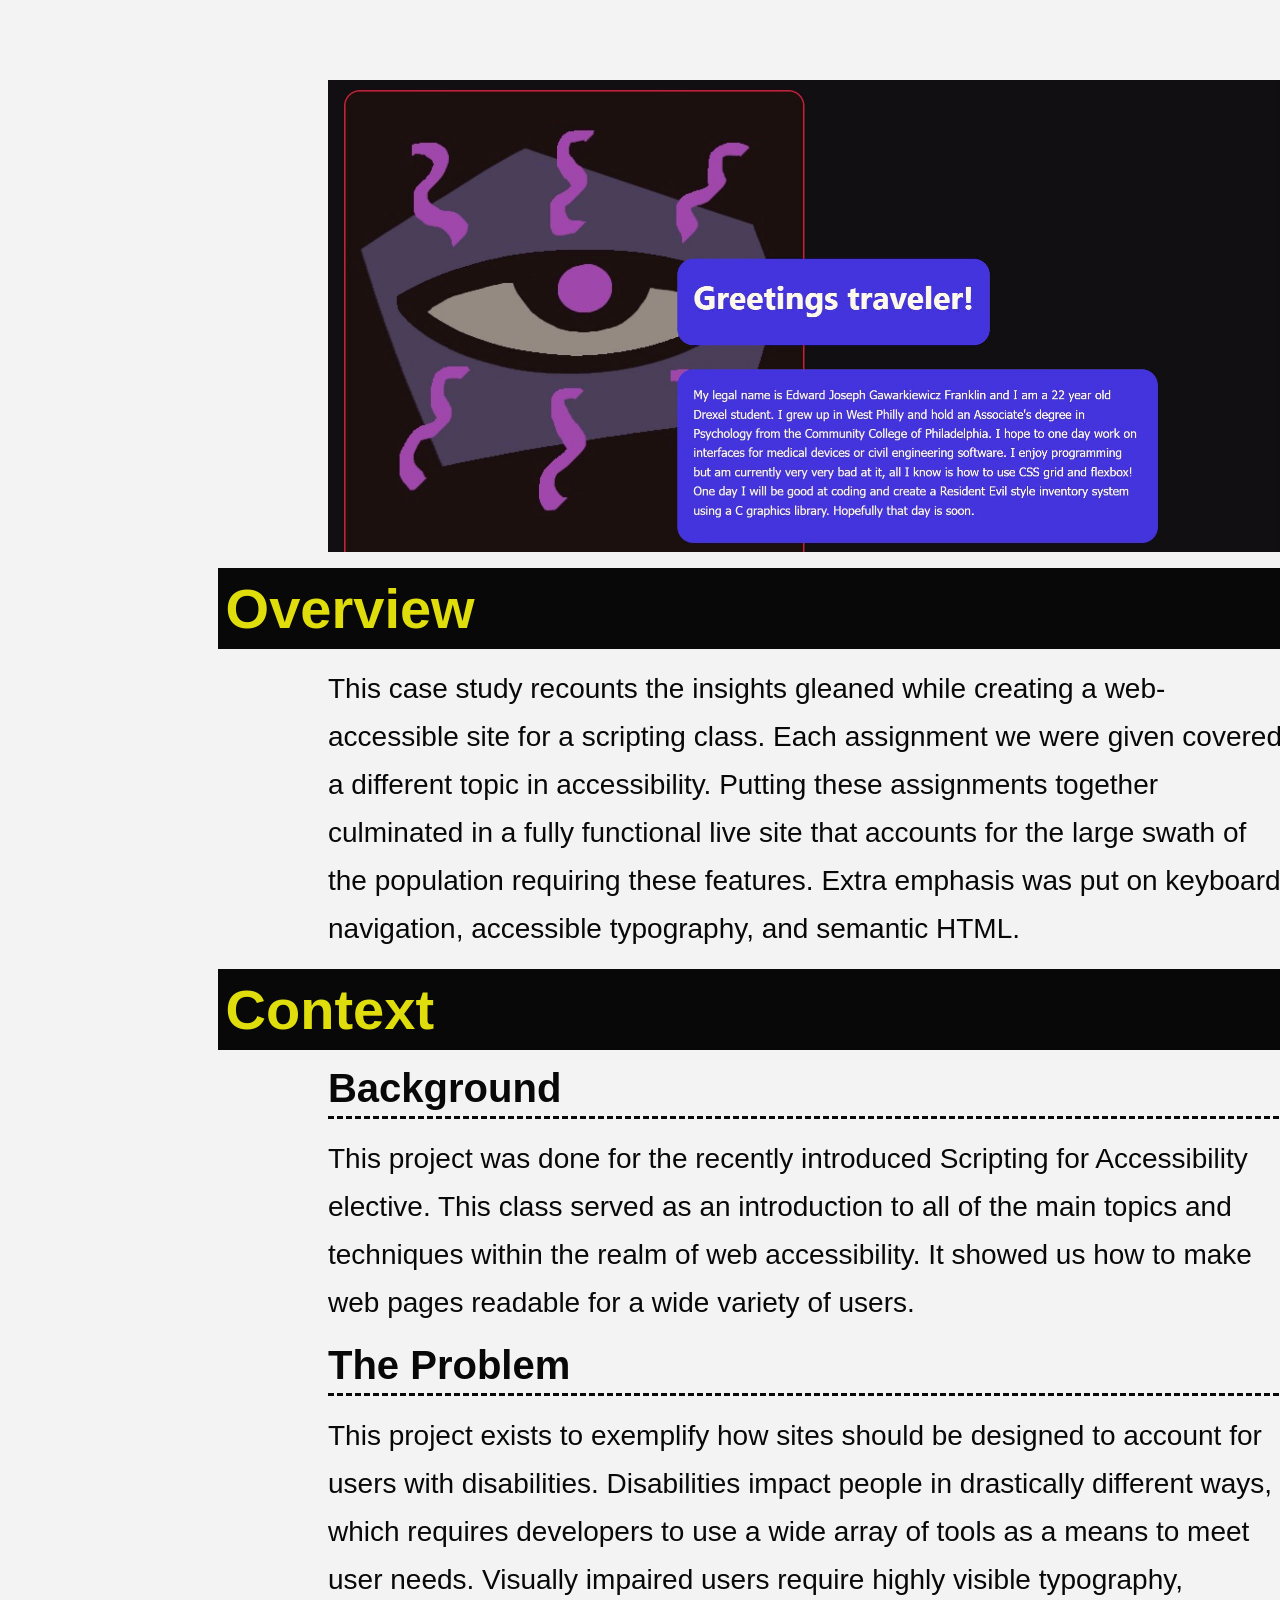
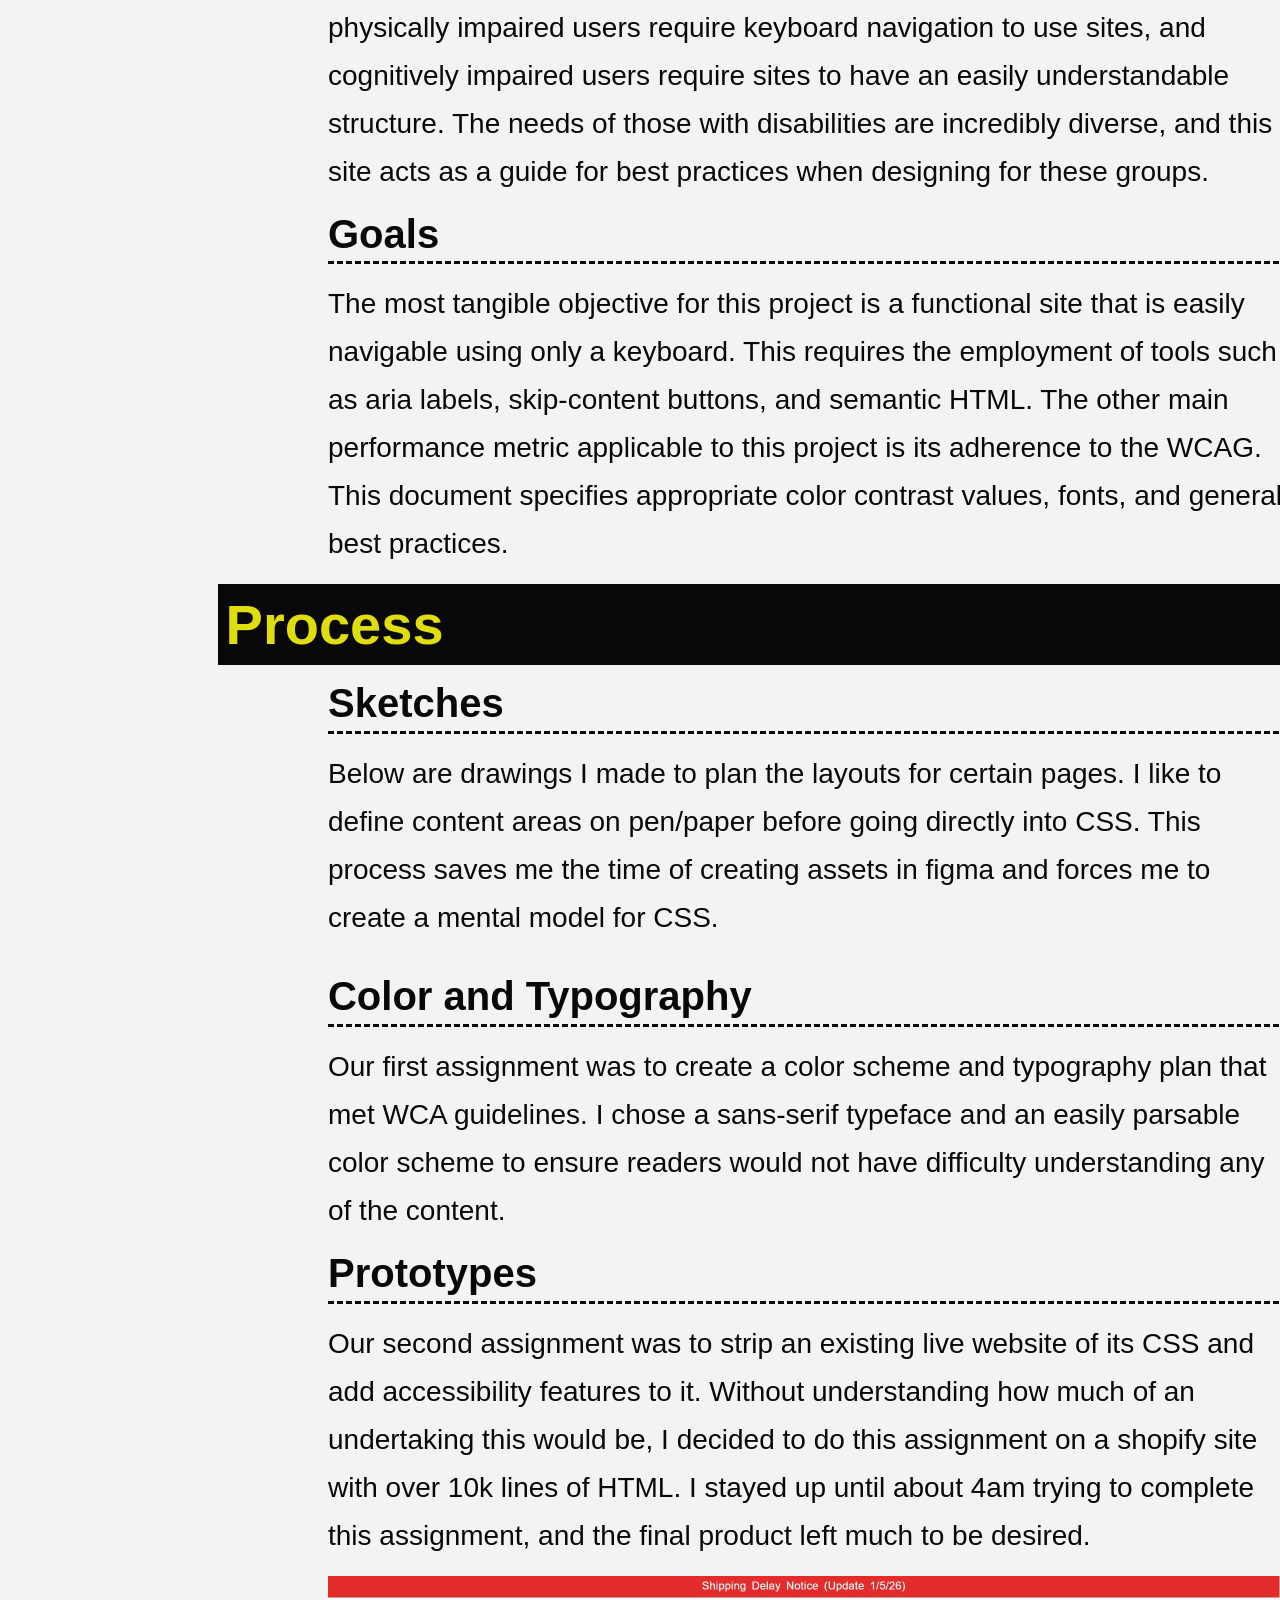
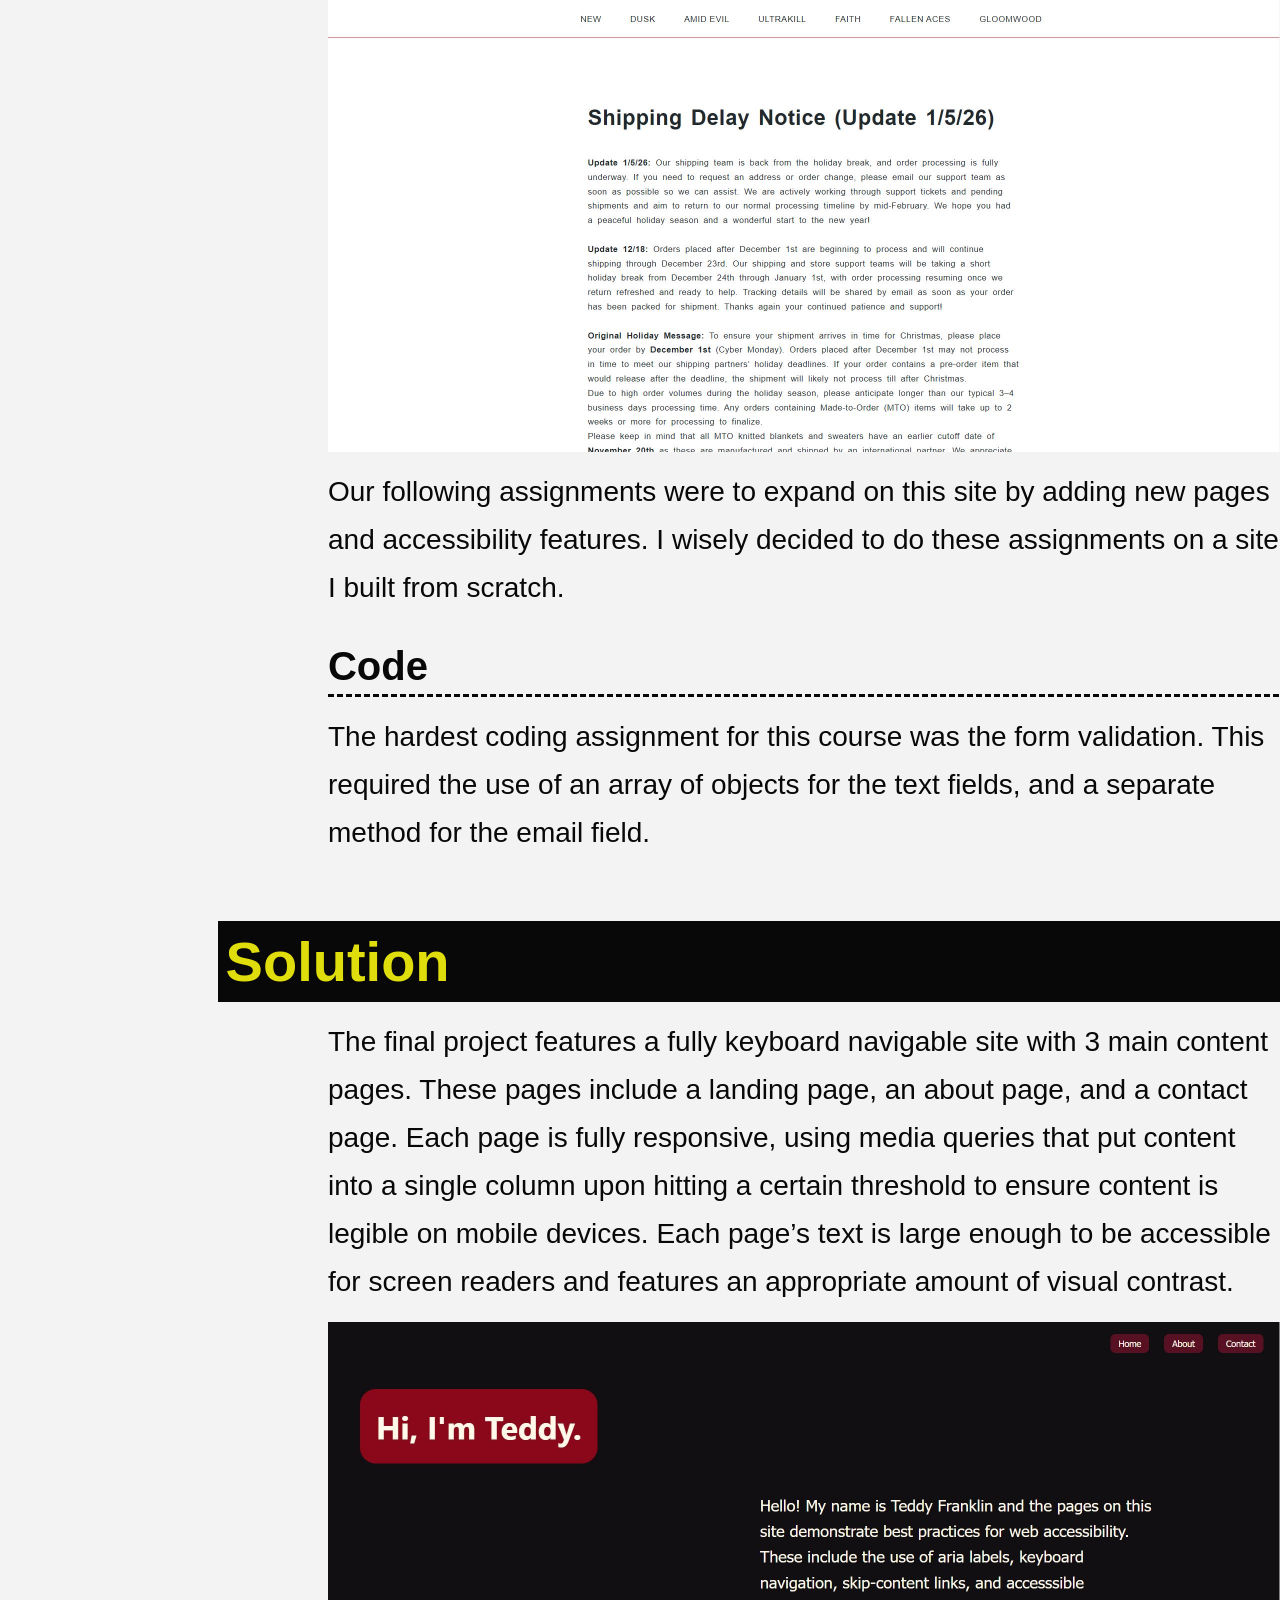
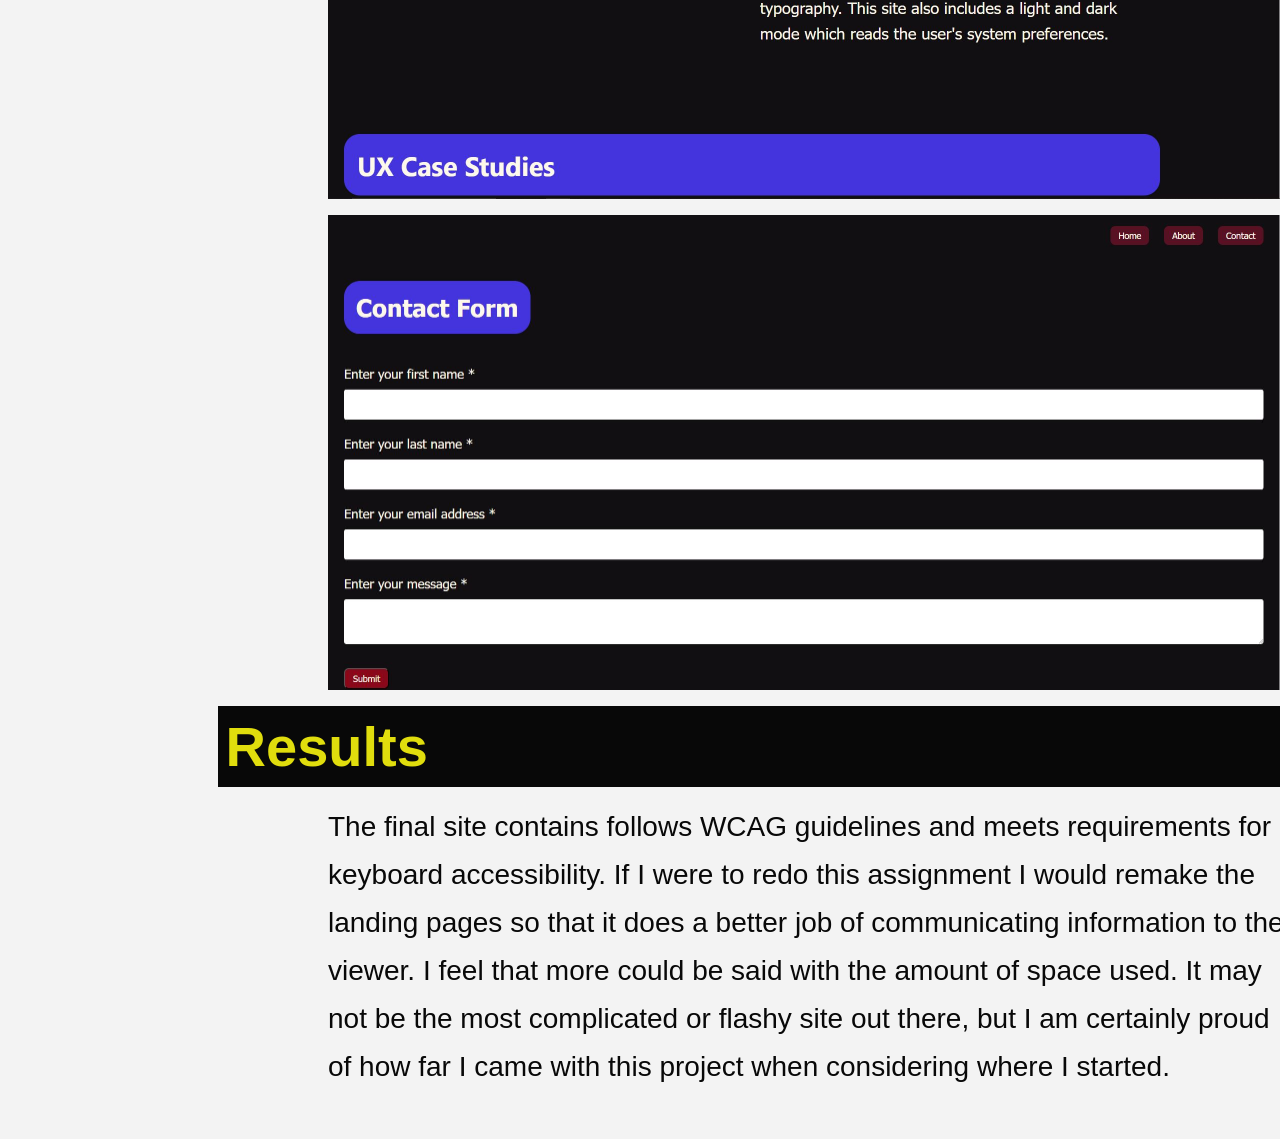
<file: homework/caseStudy/index.html>
<!DOCTYPE html>
<html lang="en">
<head>
    <meta charset="UTF-8">
    <meta name="viewport" content="width=device-width, initial-scale=1.0">
    <title>Study</title>
    <link rel="stylesheet" href="assets/styles/main.css">
</head>
<body>
    <a href="#overviewHeading" class="skip">skip to content</a>

    <main>
        <img class="hero" src="assets/images/aboutImage.JPG" alt="The project's About page featuring an eye graphic with overlaid blocks of text.">

        <section class="overviewSection" aria-labelledby="overviewHeading">
            <h1 class="overviewHeading" id="overviewHeading" tabindex="0">Overview</h1>
            <p class="overviewText">This case study recounts the insights gleaned while creating a web-accessible site for a scripting class. Each assignment we were given covered a different topic in accessibility. Putting these assignments together culminated in a fully functional live site that accounts for the large swath of the population requiring these features. Extra emphasis was put on keyboard navigation, accessible typography, and semantic HTML.</p>
        </section>

        <section class="contextSection" aria-labelledby="contextHeading">
            <h1 class="contextHeading" id="contextHeading" tabindex="0">Context</h1>
            <h2 class="backgroundHeading">Background</h2>
            <p class="backgroundText">This project was done for the recently introduced Scripting for Accessibility elective. This class served as an introduction to all of the main topics and techniques within the realm of web accessibility. It showed us how to make web pages readable for a wide variety of users.</p>
            <h2 class="problemHeading">The Problem</h2>
            <p class="problemText">This project exists to exemplify how sites should be designed to account for users with disabilities. Disabilities impact people in drastically different ways, which requires developers to use a wide array of tools as a means to meet user needs. Visually impaired users require highly visible typography, physically impaired users require keyboard navigation to use sites, and cognitively impaired users require sites to have an easily understandable structure. The needs of those with disabilities are incredibly diverse, and this site acts as a guide for best practices when designing for these groups.</p>
            <h2 class="goalsHeading">Goals</h2>
            <p class="goalsText">The most tangible objective for this project is a functional site that is easily navigable using only a keyboard. This requires the employment of tools such as aria labels, skip-content buttons, and semantic HTML. The other main performance metric applicable to this project is its adherence to the WCAG. This document specifies appropriate color contrast values, fonts, and general best practices.</p>
        </section>

        <section class="processSection" aria-labelledby="processHeading">
            <h1 class="processHeading" id="processHeading" tabindex="0">Process</h1>
            <h2 class="sketchesHeading">Sketches</h2>
            <p class="sketchesText">Below are drawings I made to plan the layouts for certain pages. I like to define content areas on pen/paper before going directly into CSS. This process saves me the time of creating assets in figma and forces me to create a mental model for CSS.</p>
            <div class="sketchesCollection" role="region" aria-label="Sketch drawings of page layouts"></div>
            <h2 class="typographyHeading">Color and Typography</h2>
            <p class="typographyText">Our first assignment was to create a color scheme and typography plan that met WCA guidelines. I chose a sans-serif typeface and an easily parsable color scheme to ensure readers would not have difficulty understanding any of the content.</p>
            <h2 class="prototypeHeading">Prototypes</h2>
            <p class="prototypeText1">Our second assignment was to strip an existing live website of its CSS and add accessibility features to it. Without understanding how much of an undertaking this would be, I decided to do this assignment on a shopify site with over 10k lines of HTML. I stayed up until about 4am trying to complete this assignment, and the final product left much to be desired.</p>
            <img class="prototypeImage1" src="assets/images/assignmentImage02.JPG" alt="First attempt at Assignment 02 showing a bare-bones HTML page stripped of all styling.">
            <p class="prototypeText2">Our following assignments were to expand on this site by adding new pages and accessibility features. I wisely decided to do these assignments on a site I built from scratch.</p>
            <h2 class="codeHeading">Code</h2>
            <p class="codeText">The hardest coding assignment for this course was the form validation. This required the use of an array of objects for the text fields, and a separate method for the email field.</p>
        </section>

        <section class="solutionSection" aria-labelledby="solutionHeading">
            <h1 class="solutionHeading" id="solutionHeading" tabindex="0">Solution</h1>
            <p class="solutionText">The final project features a fully keyboard navigable site with 3 main content pages. These pages include a landing page, an about page, and a contact page. Each page is fully responsive, using media queries that put content into a single column upon hitting a certain threshold to ensure content is legible on mobile devices. Each page’s text is large enough to be accessible for screen readers and features an appropriate amount of visual contrast.</p>
            <img class="landingImage" src="assets/images/finalHomePage380.JPG" alt="An image of the project's finished landing page showing a spacious layout with red and blue heading elements.">
            <img class="contactImage" src="assets/images/contactPage380.JPG" alt="An image of the project's finished contact page showing multiple rows of form inputs.">
        </section>

        <section class="resultsSection" aria-labelledby="resultsHeading">
            <h1 class="resultsHeading" id="resultsHeading" tabindex="0">Results</h1>
            <p class="resultsText">The final site contains follows WCAG guidelines and meets requirements for keyboard accessibility. If I were to redo this assignment I would remake the landing pages so that it does a better job of communicating information to the viewer. I feel that more could be said with the amount of space used. It may not be the most complicated or flashy site out there, but I am certainly proud of how far I came with this project when considering where I started.</p>
        </section>
    </main>
</body>
</html>
</file>
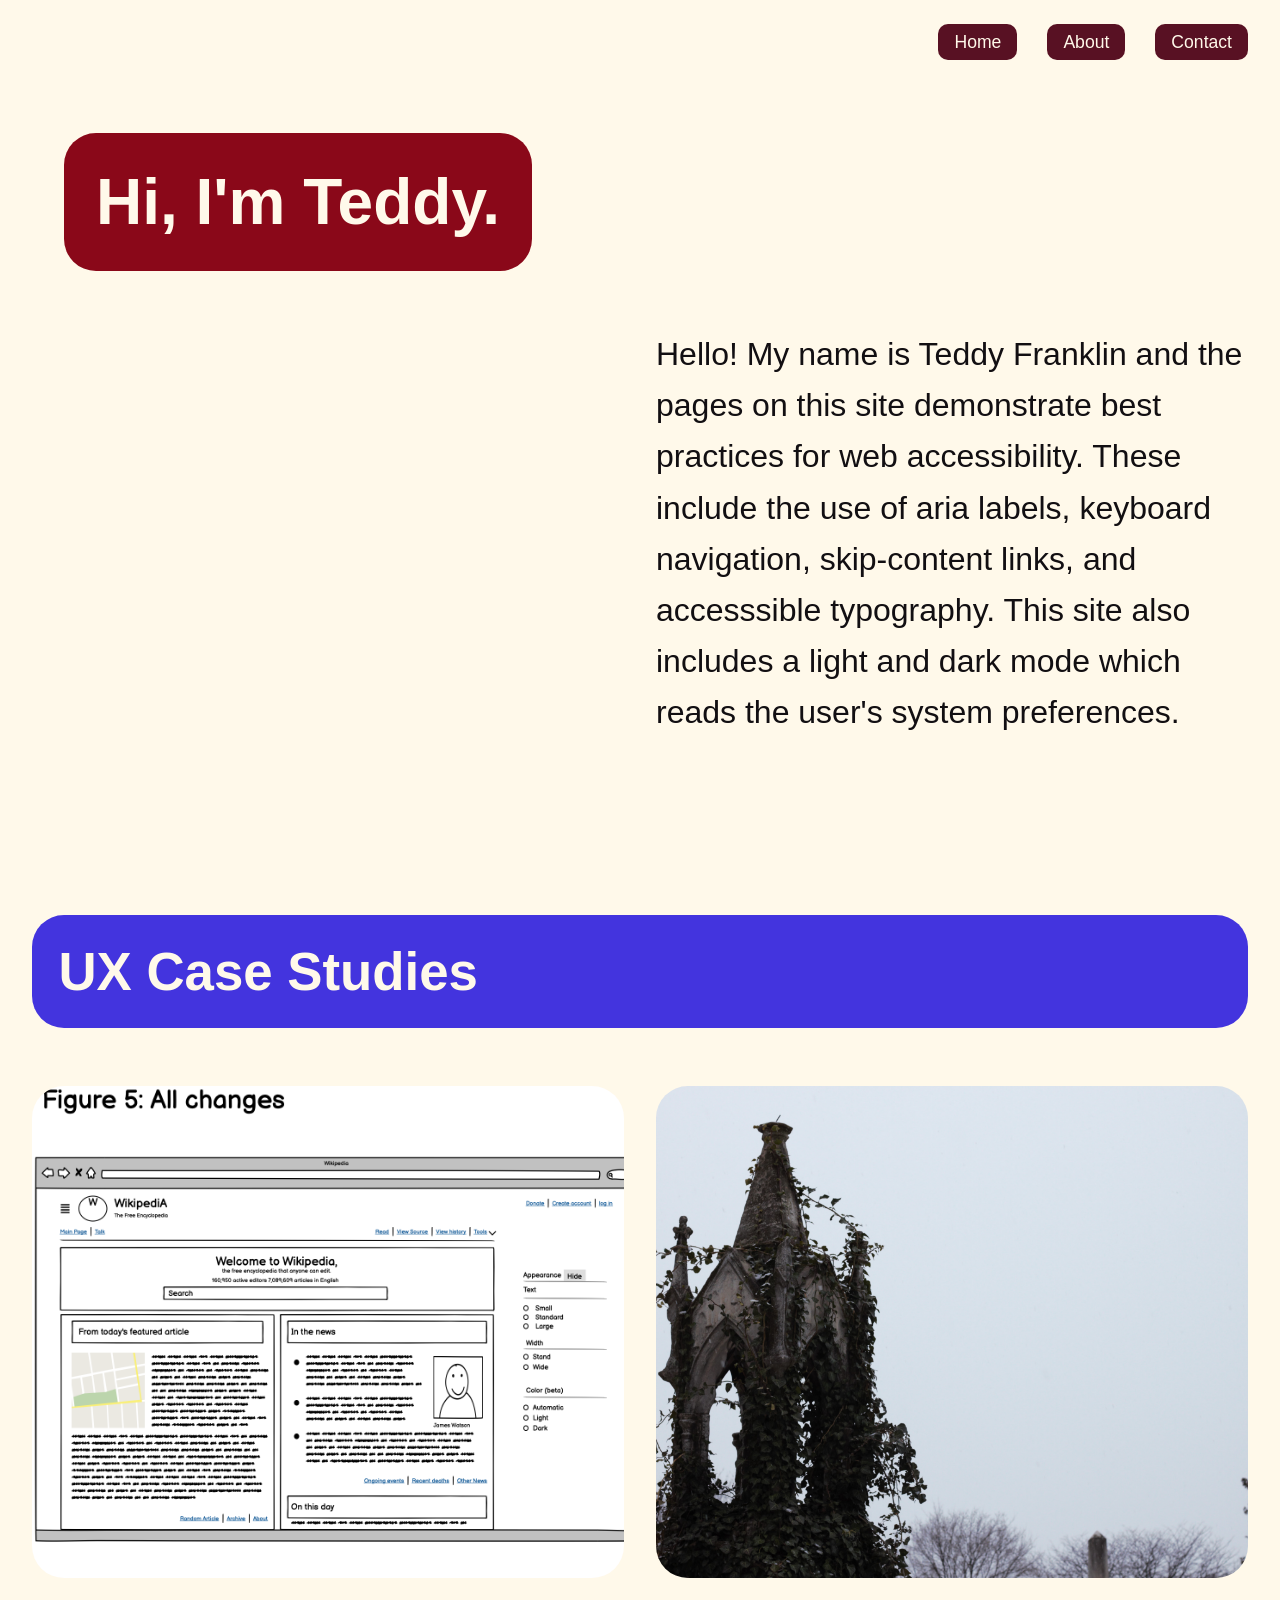
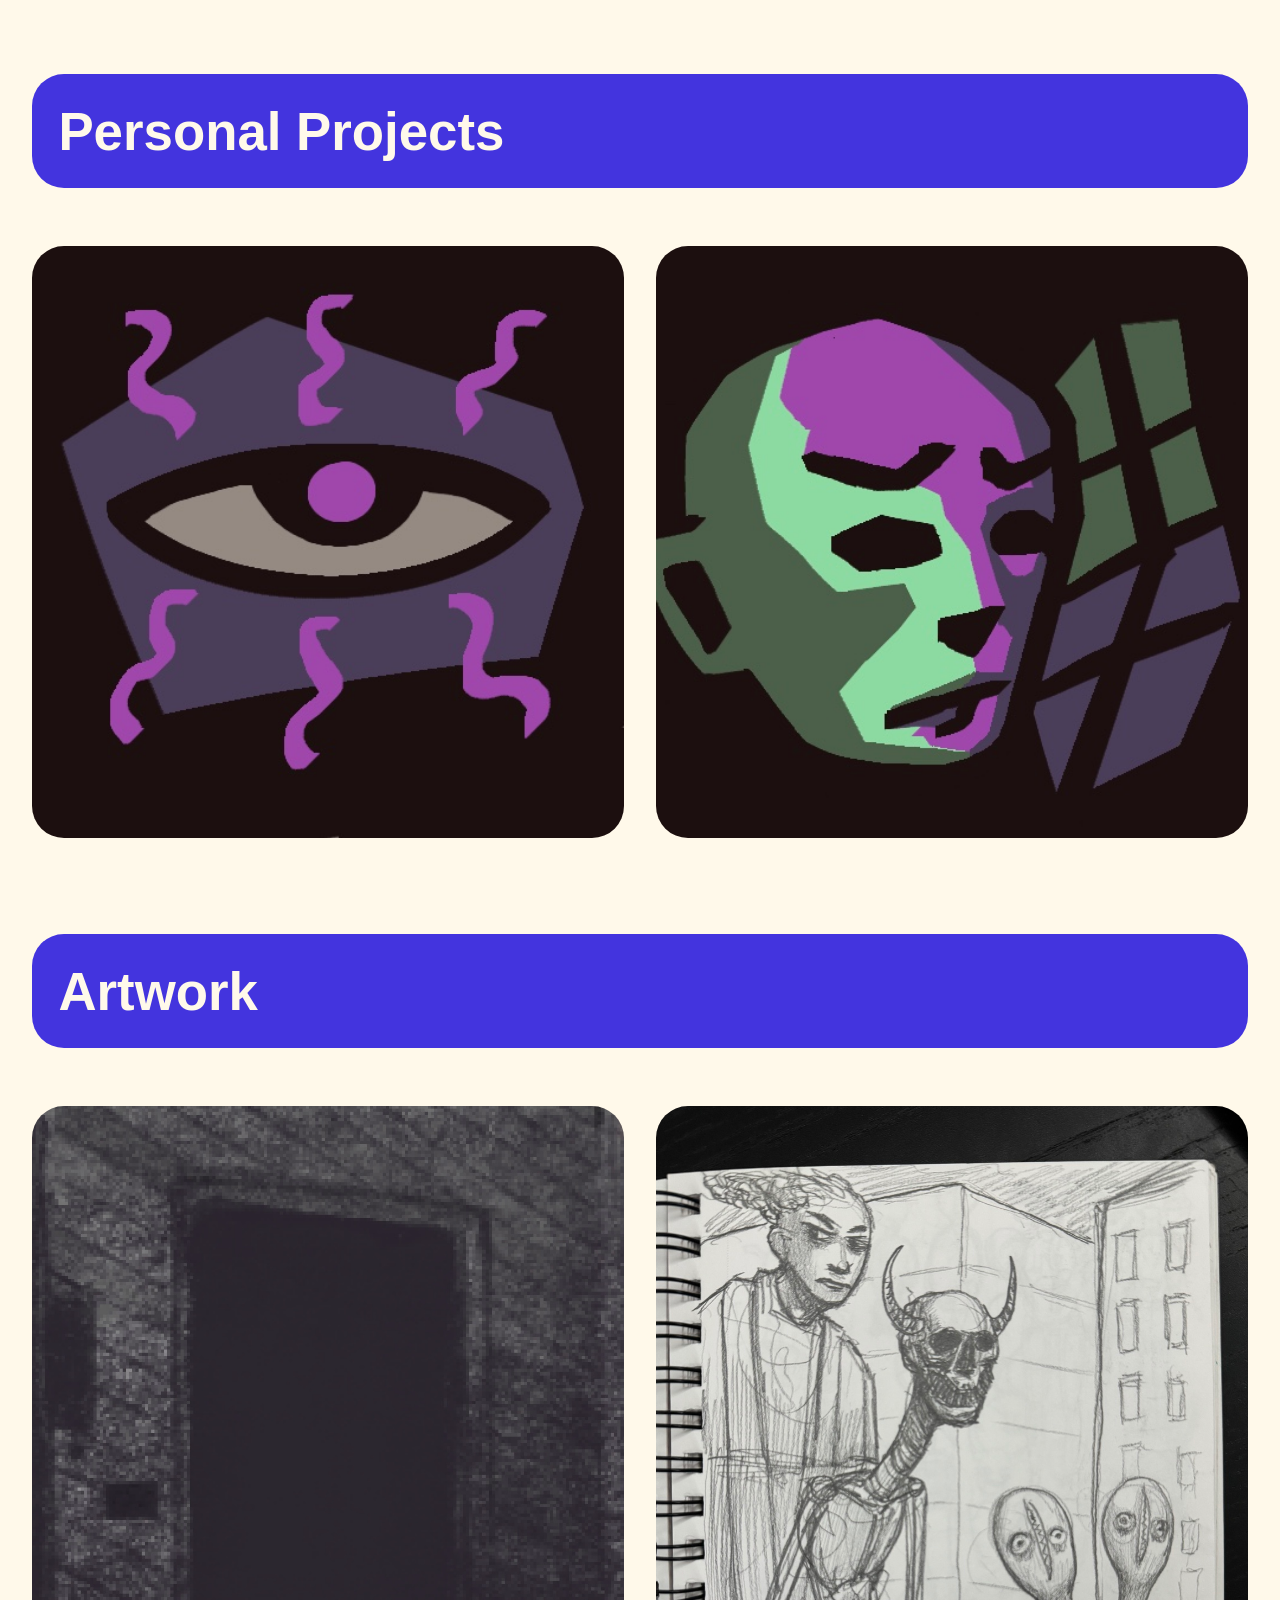
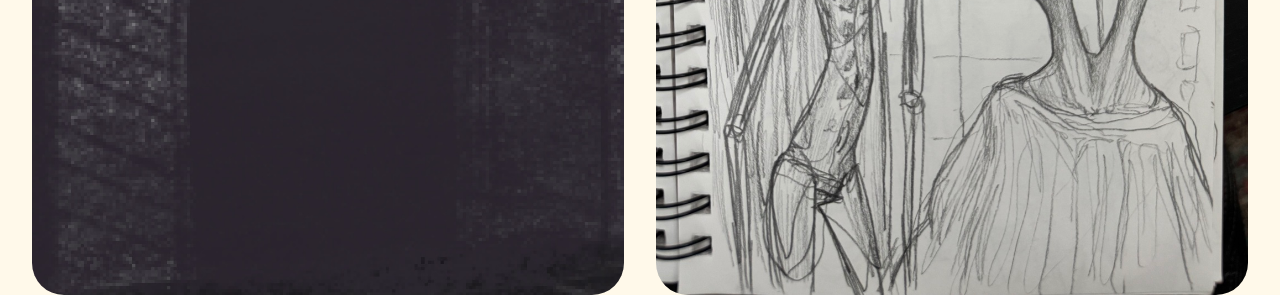
<file: homework/final/index.html>
<!DOCTYPE html>
<html lang="en">
<head>
    <meta charset="UTF-8">
    <meta name="viewport" content="width=device-width, initial-scale=1.0">
    <title>Portfolio</title>
    <link rel="stylesheet" href="assets/styles/main.css">
</head>
<body>
    <a href="#main_content" class="skip">skip to content</a>
    <header class="nav_header" aria-label="navigation header">
        <nav class="desktop-buttons" aria-label="navigation list">
            <ul aria-label="navigation tabs">
                <li aria-label="home"><a href="index.html">Home</a></li>
                <li aria-label="about"><a href="about.html">About</a></li>
                <li aria-label="contact"><a href="contact.html">Contact</a></li>
            </ul>
        </nav>
    </header>

    <main id="main_content">
        <h1 class="hello" tabindex="0">Hi, I'm Teddy.</h1>
        <p class="blurb" tabindex="0">Hello! My name is Teddy Franklin and the pages on this site demonstrate best practices for web accessibility. These include the use of aria labels, keyboard navigation, skip-content links, and accesssible typography. This site also includes a light and dark mode which reads the user's system preferences.</p>
        <h2 class="case_studies_header" tabindex="0">UX Case Studies</h2>
        <img tabindex="0" class="case_study_1" src="assets/images/wiki_redesign.png" alt="thumbnail of a redesigned wikipedia home page">
        <img tabindex="0" class="case_study_2" src="assets/images/wdldsivy.jpg" alt="image of a stone building covered in ivy">
        <h2 class="personal_projects_header" tabindex="0">Personal Projects</h2>
        <img tabindex="0" class="personal_project_1" src="assets/images/image12.jpeg" alt="image of an eyeball with purple lines emanating from it">
        <img tabindex="0" class="personal_project_2" src="assets/images/image23.jpeg" alt="image of a green and purple face">
        <h2 class="artwork_header" tabindex="0">Artwork</h2>
        <img tabindex="0" class="digital_art" src="assets/images/IMG_0086.jpg" alt="a digital painting of a spooky looking doorway">
        <img tabindex="0" class="sketchbook" src="assets/images/IMG_1031_25.jpg" alt="a drawing of a man wearing a robe, a horned skeleton, and a two-headed monster">
    </main>
</body>
</html>
</file>
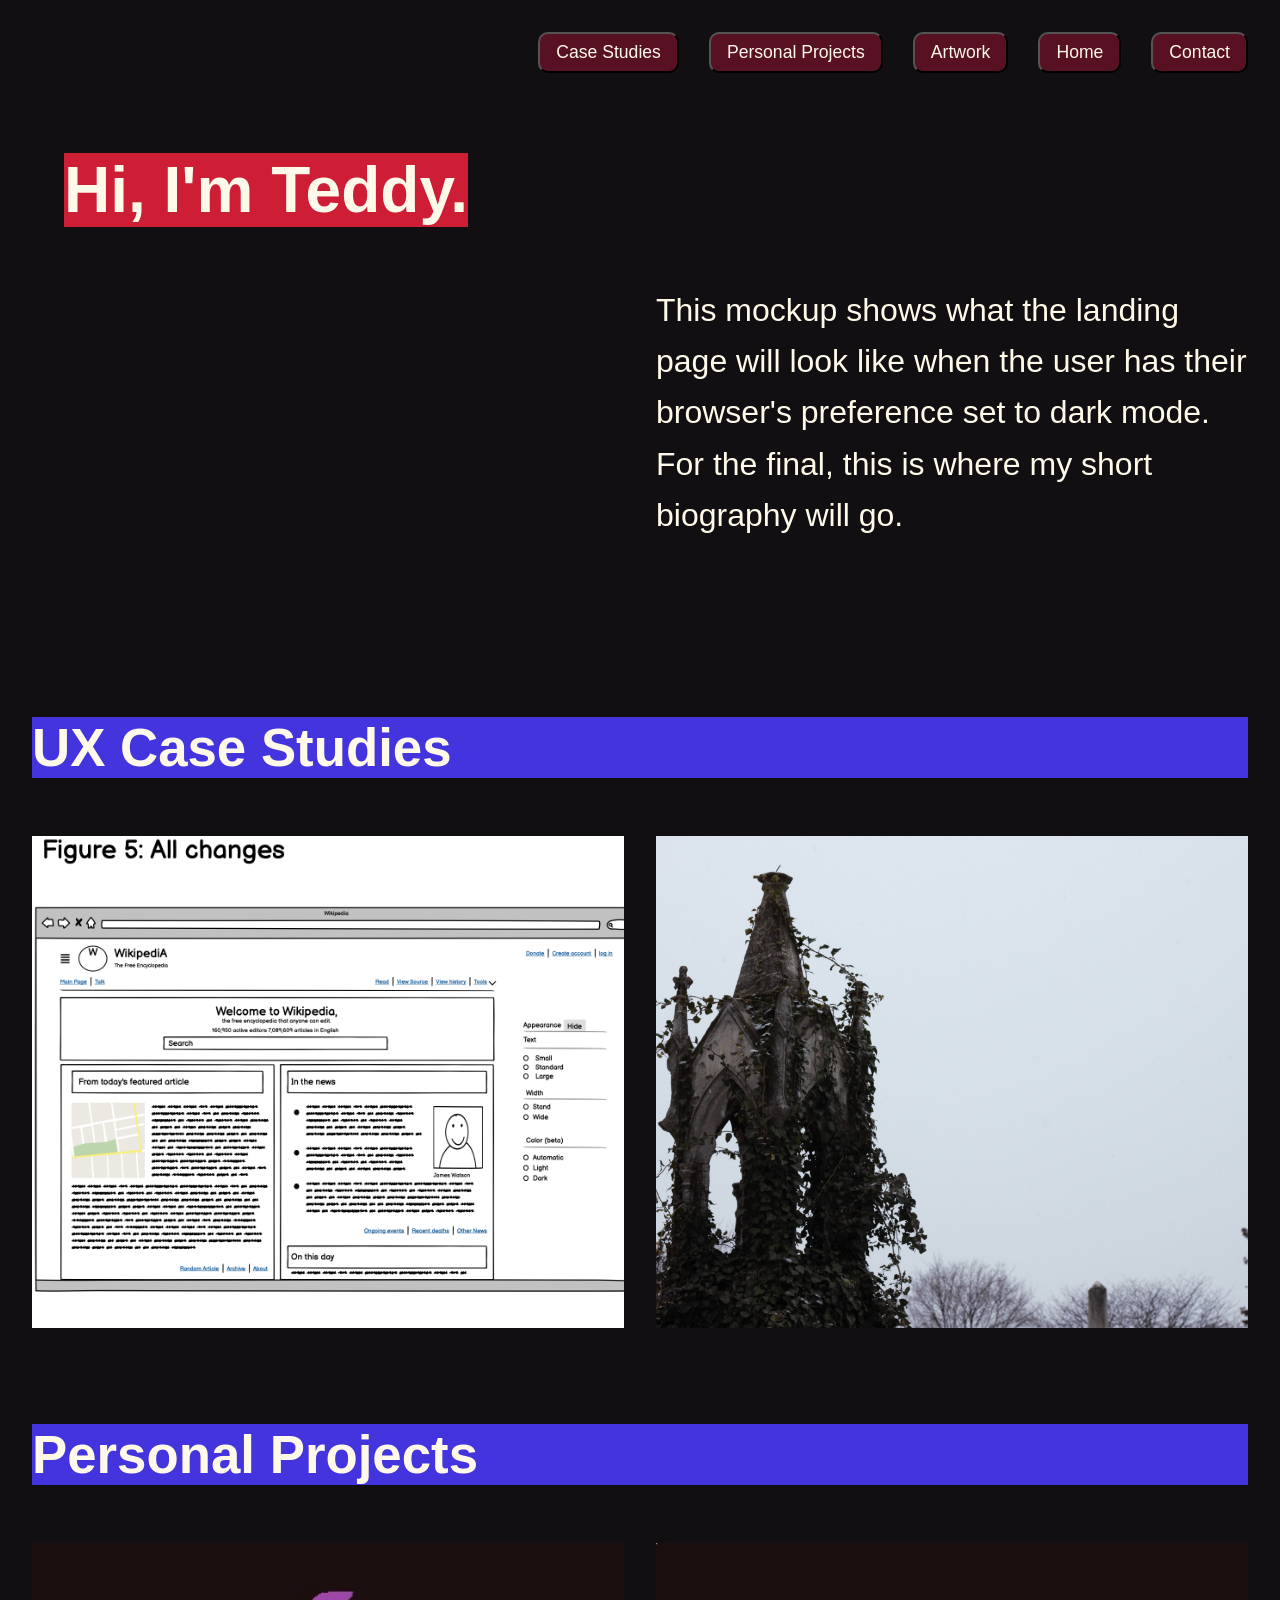
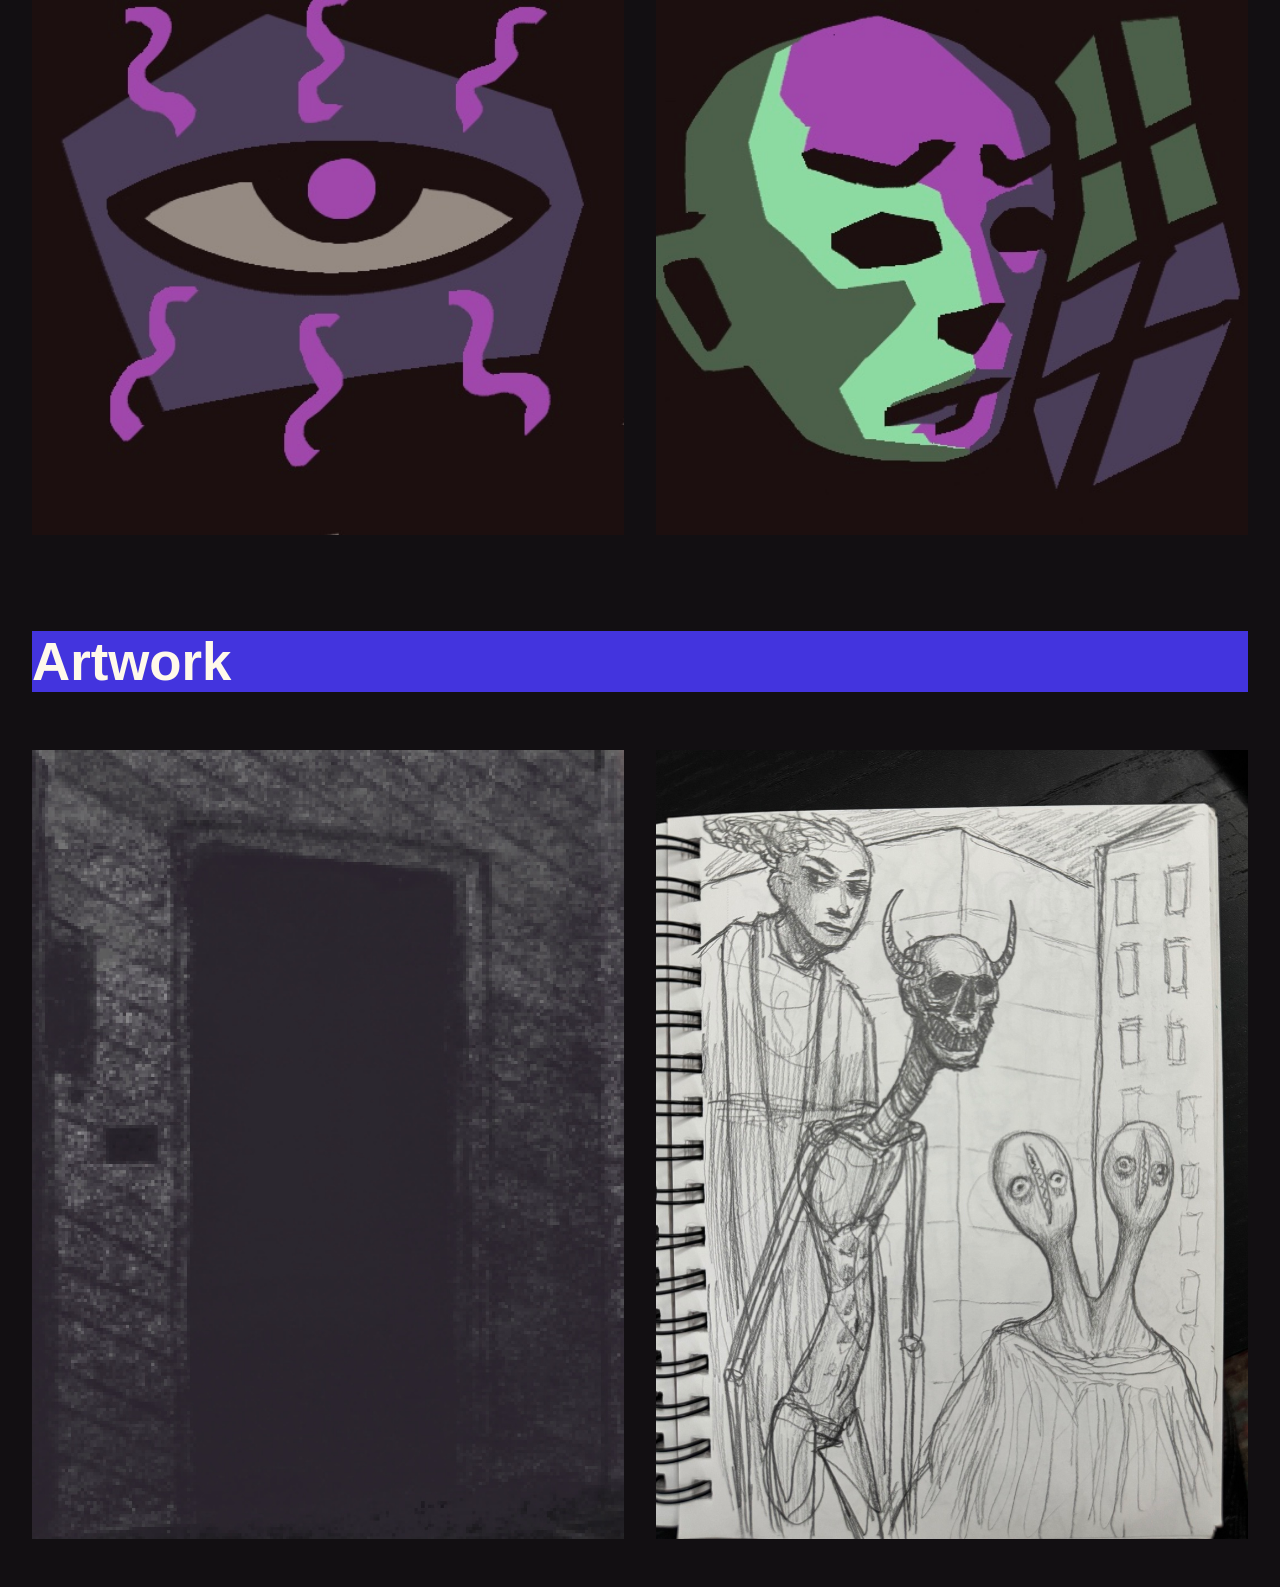
<file: homework/homework_02/index.html>
<!DOCTYPE html>
<html lang="en">
<head>
    <meta charset="UTF-8">
    <meta name="viewport" content="width=device-width, initial-scale=1.0">
    <title>Portfolio</title>
    <link rel="stylesheet" href="assets/styles/main.css">
</head>
<body>
    <a href="#main_content" class="skip">skip to content</a>
    <header class="nav_header" aria-label="navigation header">
        <nav class="desktop-buttons" aria-label="navigation buttons">
            <ul>
                <li><button aria-label="Case studies">Case Studies</button></li>
                <li><button aria-label="personal projects">Personal Projects</button></li>
                <li><button aria-label="artwork">Artwork</button></li>
                <li><button aria-label="home">Home</button></li>
                <li><button aria-label="contact">Contact</button></li>
            </ul>
        </nav>
        <nav aria-label="Mobile menu section">
            <button class="menu-button" aria-label="menu">Menu</button>
        </nav>
    </header>

    <main id="main_content">
        <h1 class="hello" tabindex="0">Hi, I'm Teddy.</h1>
        <p class="blurb" tabindex="0">This mockup shows what the landing page will look like when the user has their browser's preference set to dark mode. For the final, this is where my short biography will go.</p>
        <h2 class="case_studies_header" tabindex="0">UX Case Studies</h2>
        <img tabindex="0" class="case_study_1" src="assets/images/wiki_redesign.png" alt="thumbnail of a redesigned wikipedia home page">
        <img tabindex="0" class="case_study_2" src="assets/images/wdldsivy.jpg" alt="image of a stone building covered in ivy">
        <h2 class="personal_projects_header" tabindex="0">Personal Projects</h2>
        <img tabindex="0" class="personal_project_1" src="assets/images/image12.jpeg" alt="image of an eyeball with purple lines emanating from it">
        <img tabindex="0" class="personal_project_2" src="assets/images/image23.jpeg" alt="image of a green and purple face">
        <h2 class="artwork_header" tabindex="0">Artwork</h2>
        <img tabindex="0" class="digital_art" src="assets/images/IMG_0086.jpg" alt="digital art">
        <img tabindex="0" class="sketchbook" src="assets/images/IMG_1031_25.jpg" alt="sketchbook artwork">
    </main>
</body>
</html>
</file>
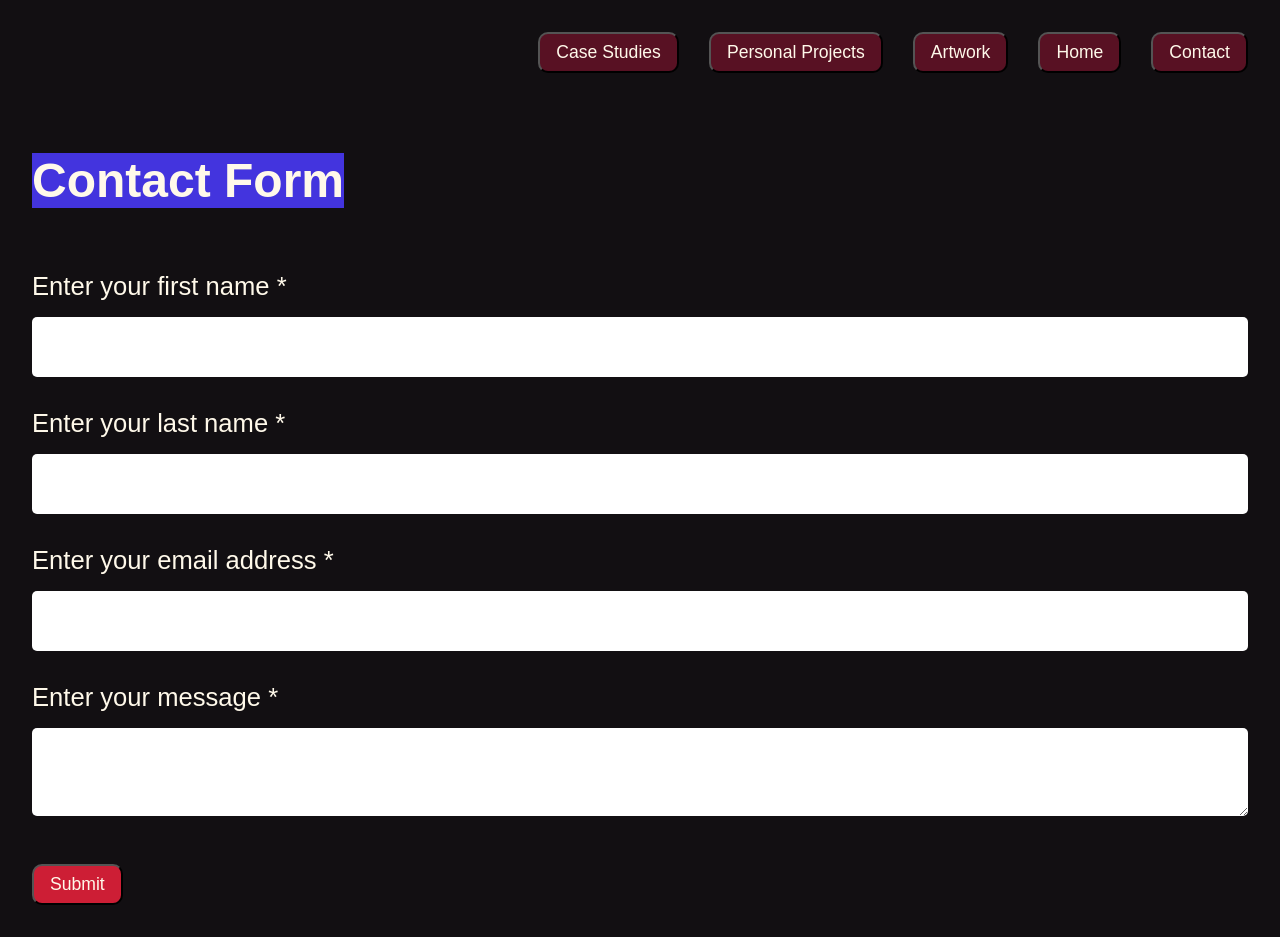
<file: homework/homework_04/index.html>
<!DOCTYPE html>
<html lang="en">
<head>
    <meta charset="UTF-8">
    <meta name="viewport" content="width=device-width, initial-scale=1.0">
    <title>Contact</title>
    <link rel="stylesheet" href="assets/styles/main.css">
</head>
<body>
    <a href="#main_content" class="skip">skip to content</a>
    <header class="nav_header" aria-label="navigation header">
        <nav class="desktop-buttons" aria-label="navigation buttons">
            <ul>
                <li><button aria-label="Case studies">Case Studies</button></li>
                <li><button aria-label="personal projects">Personal Projects</button></li>
                <li><button aria-label="artwork">Artwork</button></li>
                <li><button aria-label="home">Home</button></li>
                <li><button aria-label="contact">Contact</button></li>
            </ul>
        </nav>
        <nav aria-label="Mobile menu section">
            <button class="menu-button" aria-label="menu">Menu</button>
        </nav>
    </header>

    <main id="main_content">
        <form novalidate aria-label="Contact form">
            <fieldset>
                <legend>Contact Form</legend>
            <label  for="firstName">
                Enter your first name
                <span class="required-label" aria-label="required">*</span>
            </label>
            <input  type="text" 
                id="firstName" 
                name="firstName"
                required
                aria-required="true"
                aria-invalid="false"
                aria-describedby="firstName-error">
            <span
                id="firstName-error"
                class="error-message"
                role="alert"
                aria-live="polite">
            </span>

            <label  for="lastName">
                Enter your last name
                <span class="required-label" aria-label="required">*</span>
            </label>
            <input  
                type="text" 
                id="lastName" 
                name="lastName"
                required
                aria-required="true"
                aria-invalid="false"
                aria-describedby="lastName-error">
            <span
                id="lastName-error"
                class="error-message"
                role="alert"
                aria-live="polite">
            </span>

            <label  for="email">
                Enter your email address
                <span class="required-label" aria-label="required">*</span>
            </label>
            <input  
                type="email" 
                id="email" 
                name="email"
                required
                aria-required="true"
                aria-invalid="false"
                aria-describedby="email-error"
                autocomplete="email">
            <span
                id="email-error"
                class="error-message"
                role="alert"
                aria-live="polite">
            </span>

            <label for="message">
                Enter your message
                <span class="required-label" aria-label="required">*</span>
            </label>
            <textarea  
                type="text" 
                id="message" 
                name="message"
                required
                aria-required="true"
                aria-invalid="false"
                aria-describedby="message-error">
            </textarea>
            <span
                id="message-error"
                class="error-message"
                role="alert"
                aria-live="polite">
            </span>
            </fieldset>
            <p id="success-message" aria-live="polite" style="display:none;"></p>
            <button class="submitButton" aria-text="Submit button">Submit</button>
        </form>
    </main>

    <script src="assets/scripts/main.js"></script>
</body>
</html>
</file>
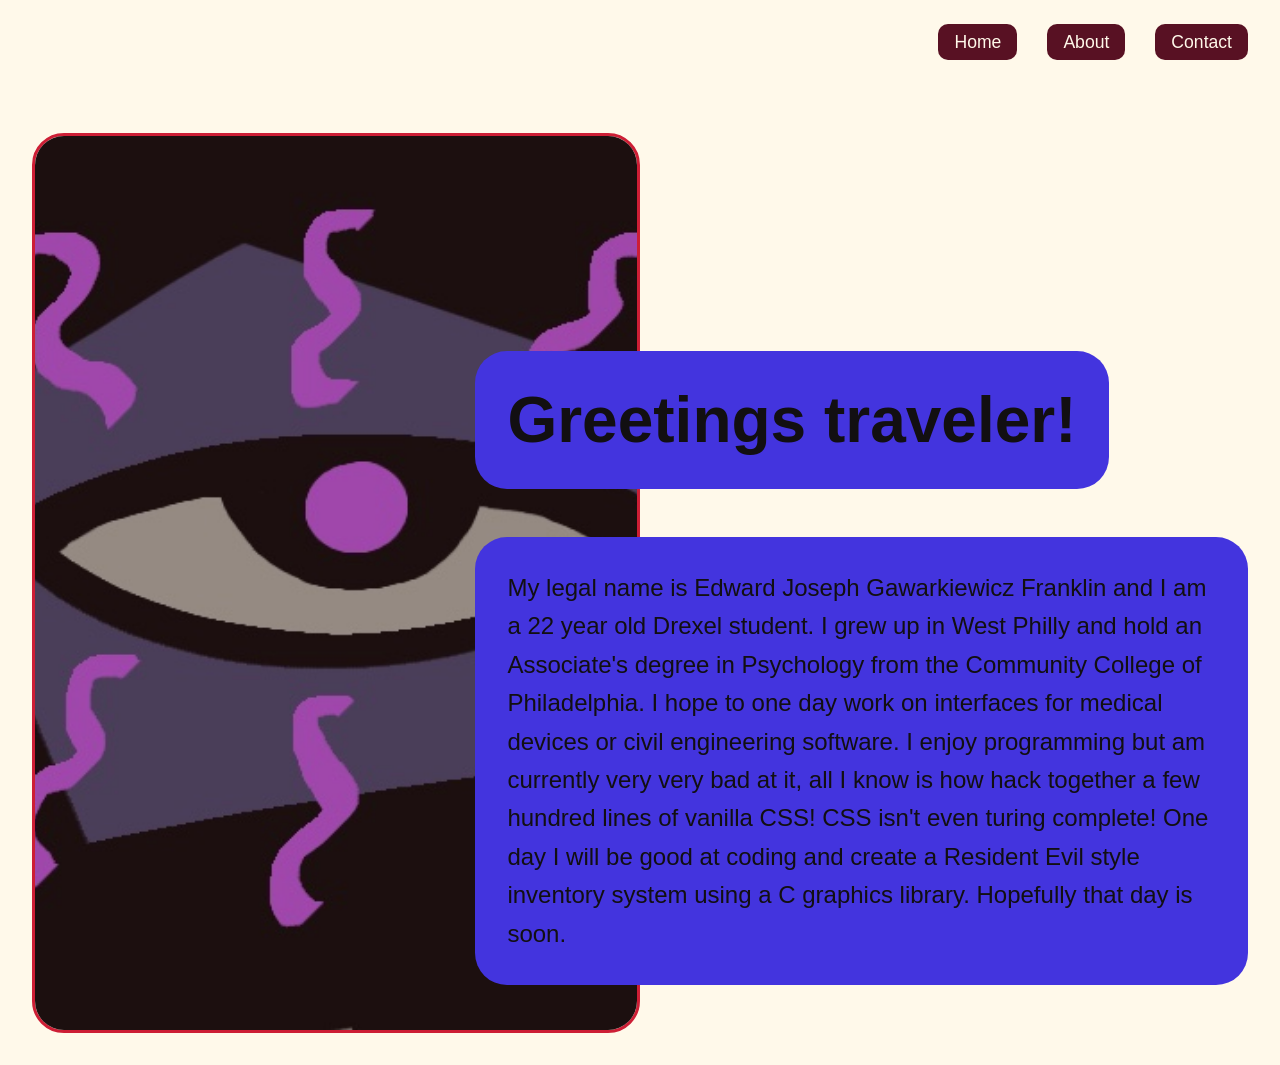
<file: homework/final/about.html>
<!DOCTYPE html>
<html lang="en">
<head>
    <meta charset="UTF-8">
    <meta name="viewport" content="width=device-width, initial-scale=1.0">
    <title>Portfolio</title>
    <link rel="stylesheet" href="assets/styles/mainAbout.css">
</head>
<body>
    <a href="#main_content" class="skip">skip to content</a>
    <header class="nav_header" aria-label="navigation header">
        <nav class="desktop-buttons" aria-label="navigation list">
            <ul aria-label="navigation tabs">
                <li aria-label="home"><a href="index.html">Home</a></li>
                <li aria-label="about"><a href="about.html">About</a></li>
                <li aria-label="contact"><a href="contact.html">Contact</a></li>
            </ul>
        </nav>
    </header>

    <main id="main_content">
        <h1 class="greetings" tabindex="0">Greetings traveler!</h1>
        <p class="aboutLine1" tabindex="0">My legal name is Edward Joseph Gawarkiewicz Franklin and I am a 22 year old Drexel student. I grew up in West Philly and hold an Associate's degree in Psychology from the Community College of Philadelphia. I hope to one day work on interfaces for medical devices or civil engineering software. I enjoy programming but am currently very very bad at it, all I know is how hack together a few hundred lines of vanilla CSS! CSS isn't even turing complete! One day I will be good at coding and create a Resident Evil style inventory system using a C graphics library. Hopefully that day is soon.</p>
        <img tabindex="0" class="portraitDrawing" src="assets/images/image12.jpeg" alt="a large purple eyeball with light coming out of it">
    </main>
</body>
</html>
</file>
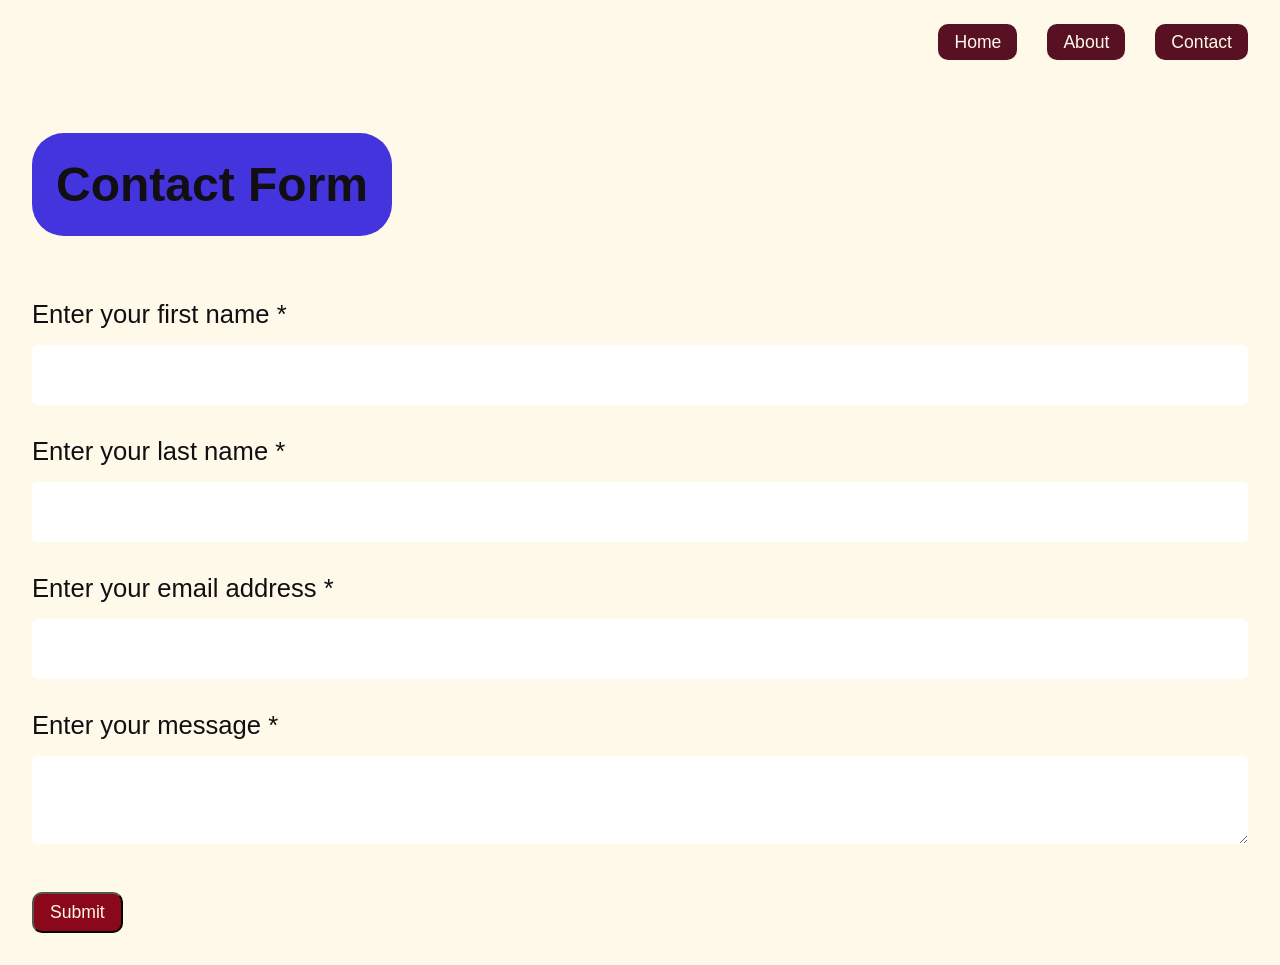
<file: homework/final/contact.html>
<!DOCTYPE html>
<html lang="en">
<head>
    <meta charset="UTF-8">
    <meta name="viewport" content="width=device-width, initial-scale=1.0">
    <title>Contact</title>
    <link rel="stylesheet" href="assets/styles/mainContact.css">
</head>
<body>
    <a href="#main_content" class="skip">skip to content</a>
    <header class="nav_header" aria-label="navigation header">
        <nav class="desktop-buttons" aria-label="navigation list">
            <ul aria-label="navigation tabs">
                <li aria-label="home"><a href="index.html">Home</a></li>
                <li aria-label="about"><a href="about.html">About</a></li>
                <li aria-label="contact"><a href="contact.html">Contact</a></li>
            </ul>
        </nav>
    </header>

    <main id="main_content">
        <form novalidate aria-label="Contact form">
            <fieldset>
                <legend class="contactHeading">Contact Form</legend>

                <label for="firstName" aria-label="First name">
                    Enter your first name
                    <span class="required-label" aria-hidden="true">*</span>
                </label>
                <input type="text"
                    id="firstName"
                    name="firstName"
                    required
                    aria-required="true"
                    aria-invalid="false"
                    aria-describedby="firstName-error"/>
                <span
                    id="firstName-error"
                    class="error-message"
                    role="alert"
                    aria-live="polite">
                </span>

                <label for="lastName">
                    Enter your last name
                    <span class="required-label" aria-hidden="true">*</span>
                </label>
                <input type="text"
                    id="lastName"
                    name="lastName"
                    required
                    aria-required="true"
                    aria-invalid="false"
                    aria-describedby="lastName-error"/>
                <span
                    id="lastName-error"
                    class="error-message"
                    role="alert"
                    aria-live="polite">
                </span>

                <label for="email">
                    Enter your email address
                    <span class="required-label" aria-hidden="true">*</span>
                </label>
                <input type="email"
                    id="email"
                    name="email"
                    required
                    aria-required="true"
                    aria-invalid="false"
                    aria-describedby="email-error"
                    autocomplete="email"/>
                <span
                    id="email-error"
                    class="error-message"
                    role="alert"
                    aria-live="polite">
                </span>

                <label for="message">
                    Enter your message
                    <span class="required-label" aria-hidden="true">*</span>
                </label>
                <textarea
                    id="message"
                    name="message"
                    required
                    aria-required="true"
                    aria-invalid="false"
                    aria-describedby="message-error">
                </textarea>
                <span
                    id="message-error"
                    class="error-message"
                    role="alert"
                    aria-live="polite">
                </span>

            </fieldset>

            <p id="success-message" aria-live="polite" aria-atomic="true" style="display:none;"></p>
            <button class="submitButton" aria-label="Submit contact form" type="submit">Submit</button>
        </form>
    </main>

    <script src="assets/scripts/main.js"></script>
</body>
</html>
</file>
<file: homework/caseStudy/assets/styles/main.css>
* {
    padding: 0%;
    margin: 0%;
    box-sizing: border-box;
}

:root {
    --color-dark: #080808;
    --color-light: #f3f3f3;
    --neutral-gray: #878287;
    --color-yellow: #e0dd0d;
    --text-body: 1.75rem;
    --h1-size: 3.5rem;
    --h2-size: 2.5rem;
    --text-nav: 1.1rem;
    --body-font: Tahoma, Verdana, sans-serif;
    --heading-font: 'Segoe UI', Tahoma, Geneva, Verdana, sans-serif;
}

body {
    background: var(--color-dark);
    color: var(--color-light);
    margin-left: 17vw;
}

.skip {
    opacity: 0;
    position: absolute;
    left: -9999px;
    font-family: var(--body-font);
    font-size: var(--text-body);
    line-height: 1.6;
    color: var(--accent-blue-light);
}

.skip:focus {
    opacity: 1;
    color: var(--accent-blue-light);
    z-index: 1000;
    left: 15%;
    font-size: 2.2rem;
}

img {
    width: 100%;
    height: 100%;
}

main {
    margin-top: 5rem;
    display: grid;
    grid-template-columns: 8vw 120ch 8vw;
    grid-template-rows: repeat(10, fit-content);
    height: auto;
    row-gap: 1rem;
    column-gap: .5rem;
}

section {
    display: contents;
}

h1 {
    font-size: var(--h1-size);
    font-family: var(--heading-font);
}

h2 {
    font-size: var(--h2-size);
    font-family: var(--heading-font);
}

p {
    font-size: var(--text-body);
    font-family: var(--body-font);
    line-height: 3rem;
}

.hero {
    grid-column: 2 / 3;
    grid-row: 1 /2;
}

.overviewHeading {
    grid-column: 1 /3;
    grid-row: 2 /3;
}

.overviewText {
    grid-column: 2 /3;
    grid-row: 3 /4;
}

.contextSection {
    grid-column: 1 /4;
    grid-row: 4 / 11;
}

.contextHeading {
    grid-column: 1 /3;
    grid-row: 4 / 5;
}

.backgroundHeading {
    grid-column: 2 /3;
    grid-row: 5 /6;
}

.backgroundText {
    grid-column: 2 /3;
    grid-row: 6 /7;
}

.problemHeading {
    grid-column: 2 /3;
    grid-row: 7 /8;
}

.problemText {
    grid-column: 2 /3;
    grid-row: 8 /9;
}

.goalsHeading {
    grid-column: 2 /3;
    grid-row: 9 /10;
}

.goalsText {
    grid-column: 2 /3;
    grid-row: 10 /11;
}

.processSection {
    grid-column: 1 /4;
    grid-row: 11 / 24;
}

.processHeading {
    grid-column: 1 /3;
    grid-row: 11 /12;
}

.sketchesHeading {
    grid-column: 2 /3;
    grid-row: 12 /13;
}

.sketchesText {
    grid-column: 2 /3;
    grid-row: 13 /14;
}

.sketchesCollection {
    grid-column: 1 /4;
    grid-row: 14 /15;
}

.typographyHeading {
    grid-column: 2 /3;
    grid-row: 15 /16;
}

.typographyText {
    grid-column: 2 /3;
    grid-row: 16 /17;
}

.prototypeHeading {
    grid-column: 2 /3;
    grid-row: 17 /18;
}

.prototypeText1 {
    grid-column: 2 /3;
    grid-row: 18 /19;
}

.prototypeImage1 {
    grid-column: 2 /3;
    grid-row: 19 /20;
}

.prototypeText2 {
    grid-column: 2 /3;
    grid-row: 20 /21;
}

.prototypeImage2 {
    grid-column: 2 /3;
    grid-row: 21 /22;
}

.codeHeading {
    grid-column: 2 /3;
    grid-row: 22 /23;
}

.codeText {
    grid-column: 2 /3;
    grid-row: 23 /24;
    margin-bottom: 3rem;
}

.solutionSection {
    grid-column: 1 /4;
    grid-row: 24 /28;
}

.solutionHeading {
    grid-column: 1 /3;
    grid-row: 24 /25;
}

.solutionText {
    grid-column: 2 /3;
    grid-row: 25 /26;
}

.landingImage {
    grid-column: 2 /3;
    grid-row: 26 /27;
}

.contactImage {
    grid-column: 2 /3;
    grid-row: 27 /28;
}

.resultsSection {
    grid-column: 1 /4;
    grid-row: 28 /30;
}

.resultsHeading {
    grid-column: 1 /3;
    grid-row: 28 /29;
}

.resultsText {
    grid-column: 2 /3;
    grid-row: 29 /30;
    margin-bottom: 3rem;
}

.skip {
    font-family: var(--body-font);
    font-size: var(--text-body);
    line-height: 1.6;
    color:#878287
}


@media (prefers-color-scheme: dark) {
    body {
        background-color: var(--color-dark);
        color: var(--color-light);
    }

    h1 {
        padding: .5rem;
        background-color: var(--color-yellow);
        color: var(--color-dark);
    }

    h2 {
        border: 0;
        border-bottom: var(--color-yellow);
        border-style: dashed;
        padding-bottom: .3rem;
    }
}

@media (prefers-color-scheme: light) {
    body {
        background-color: var(--color-light);
        color: var(--color-dark);
    }

    h1 {
        padding: .5rem;
        background-color: var(--color-dark);
        color: var(--color-yellow);
    }

    h2 {
        border: 0;
        border-bottom: var(--color-dark);
        border-style: dashed;
        padding-bottom: .3rem;
    }
}
</file>
<file: homework/final/assets/styles/main.css>
* {
    padding: 0%;
    margin: 0%;
    box-sizing: border-box;
}

:root {
    --color-dark: #120F12;
    --color-light: #FFF9EA;
    --neutral-gray: #878287;
    --accent-red: #8a0819;
    --accent-blue: #4334DE;
    --accent-red-light: #FF5C86;
    --accent-blue-light: #978DFF;
    --accent-red-dark: #581123;
    --accent-blue-dark: #1F1776;
    --text-body: 2rem;
    --text-heading: 3.3rem; 
    --text-big-heading: 4rem;
    --text-nav: 1.1rem;
    --body-font: Tahoma, Verdana, sans-serif;
    --heading-font: 'Segoe UI', Tahoma, Geneva, Verdana, sans-serif;
}

body {
    background: var(--color-dark);
    color: var(--color-light);
    margin: 2rem;
}

.skip {
    opacity: 0;
    position: absolute;
    left: -9999px;
    color: var(--accent-blue-light);
}

.skip:focus {
    opacity: 1;
    color: var(--accent-blue-light);
    z-index: 1000;
    left: 15%;
    font-size: 2.2rem;
}

.nav_header {
    padding-bottom: 5rem;
    text-align: center;
}

.nav_header ul {
    display: flex;
    list-style-type: none;
    justify-content: right;
    gap: 30px;
    color: var(--neutral-gray);
}

.nav_header a {
    background: var(--accent-red-dark);
    color: var(--color-light);
    border: var(color-light);
    padding: .5rem 1rem;
    font-family: var(--body-font);
    font-size: var(--text-nav);
    border-radius: 10px;
    text-decoration: none;
}

.nav_header a:hover {
    background: var(--color-light);
    color: var(--accent-red-dark);
    border: var(color-light);
    padding: .5rem 1rem;
    font-family: var(--body-font);
    font-size: var(--text-nav);
    border-radius: 10px;
}

main {
    display: grid;
    grid-template-columns: repeat(2, minmax(0px, 800px));
    grid-template-rows: repeat(10, auto);
    height: 100vh;
    row-gap: 3rem;
    column-gap: 2rem;
}

img {
    display: block;
    width: 100%;
    height: 100%;
    object-fit: cover;
    border-radius: 2rem;
}

.hello {
    background-color: #8a0819;
    color: var(--color-light);
    grid-column: 1 / 3;
    grid-row: 1 / 2;
    align-self: center;
    justify-self: left;
    font-family: var(--heading-font);
    font-size: var(--text-big-heading);
    margin-left: 2rem;
    padding: .5em;
    border-radius: 2rem;
}

.blurb {
    grid-column: 2 / 3;
    grid-row: 2 / 3;
    align-self: center;
    justify-self: center;
    padding-bottom: 8rem;
}

.case_studies_header {
    grid-column: 1 / 3;
    grid-row: 3 / 4;
    padding: .5em;
    border-radius: 2rem;
}

.case_study_1 {
    grid-column: 1 / 2;
    grid-row: 4 / 5;
}

.case_study_2 {
    grid-column: 2 / 3;
    grid-row: 4 / 5;
}

.personal_projects_header {
    margin-top: 3rem;
    grid-column: 1 / 3;
    grid-row: 5 / 6;
    padding: .5em;
    border-radius: 2rem;
}

.personal_project_1 {
    grid-column: 1 / 2;
    grid-row: 6 / 7;
}

.personal_project_2 {
    grid-column: 2 / 3;
    grid-row: 6 / 7;
}

.artwork_header {
    margin-top: 3rem;
    grid-column: 1 / 3;
    grid-row: 7 / 8;
    padding: .5em;
    border-radius: 2rem;
}

.digital_art {
    grid-column: 1 / 2;
    grid-row: 8 / 9;
}

.sketchbook {
    grid-column: 2 / 3;
    grid-row: 8 / 9;
    object-fit: cover;
}

body h2 {
    font-family: var(--heading-font);
    font-size: var(--text-heading);
    margin-bottom: 10px;
    color: var(--color-light);
    background-color: #4334DE;
}

body p {
    font-family: var(--body-font);
    font-size: var(--text-body);
    line-height: 1.6;
    font-weight: 400;
}

body h1 {
    font-family: var(--heading-font);
    font-size: 4rem;
    margin-bottom: 10px;
}

.skip {
    font-family: var(--body-font);
    font-size: var(--text-body);
    line-height: 1.6;
    color:#878287
}

@media (prefers-color-scheme: dark) {
    body {
        background-color: var(--color-dark);
        color: var(--color-light);
    }
}

@media (prefers-color-scheme: light) {
    body {
        background-color: var(--color-light);
        color: var(--color-dark);
    }
}

@media (max-width: 768px) {

    :root {
    --text-body: 1.1rem;
    --text-heading: 2rem;
    --text-big-heading: 3rem;
  }

    main {
        display: grid;
        grid-template-columns: 1fr;
        grid-template-rows: repeat(20, auto);
        height: 80vh;
        row-gap: 3rem;
    }

    .blurb {
        grid-column: 1 / 2;
        grid-row: 2 / 3;
        padding-bottom: 4rem;
    }

    .case_studies_header {
    grid-column: 1 / 2;
    grid-row: 3 / 4;
    }

    .case_study_1 {
        grid-column: 1 / 2;
        grid-row: 4 / 5;
    }

    .case_study_2 {
        grid-column: 1 / 2;
        grid-row: 5 / 6;
    }

    .personal_projects_header {
        grid-column: 1 / 2;
        grid-row: 6 / 7;
    }

    .personal_project_1 {
        grid-column: 1 / 2;
        grid-row: 7 / 8;
    }

    .personal_project_2 {
        grid-column: 1 / 2;
        grid-row: 8 / 9;
    }

    .artwork_header {
        grid-column: 1 / 2;
        grid-row: 9 / 10;
    }

    .digital_art {
        object-fit: cover;
        grid-column: 1 / 2;
        grid-row: 10 / 11;
    }

    .sketchbook {
        object-fit: cover;
        grid-column: 1 / 2;
        grid-row: 11 / 12;
    }
}
</file>
<file: homework/homework_02/assets/styles/main.css>
* {
    padding: 0%;
    margin: 0%;
    box-sizing: border-box;
}

:root {
    --color-dark: #120F12;
    --color-light: #FFF9EA;
    --neutral-gray: #878287;
    --accent-red: #CD1E35;
    --accent-blue: #4334DE;
    --accent-red-light: #FF5C86;
    --accent-blue-light: #978DFF;
    --accent-red-dark: #581123;
    --accent-blue-dark: #1F1776;
    --text-body: 2rem;
    --text-heading: 3.3rem; 
    --text-big-heading: 4rem;
    --text-nav: 1.1rem;
    --body-font: Tahoma, Verdana, sans-serif;
    --heading-font: 'Segoe UI', Tahoma, Geneva, Verdana, sans-serif;
}

body {
    background: var(--color-dark);
    color: var(--color-light);
    margin: 2rem;
}

.skip {
    opacity: 0;
    position: absolute;
    left: -9999px;
    color: var(--accent-blue-light);
}

.skip:focus {
    opacity: 1;
    color: var(--accent-blue-light);
    z-index: 1000;
    left: 15%;
    font-size: 2.2rem;
}

.nav_header {
    padding-bottom: 5rem;
    text-align: center;
}

.nav_header ul {
    display: flex;
    list-style-type: none;
    justify-content: right;
    gap: 30px;
    color: var(--neutral-gray);
}

.nav_header button {
    background: var(--accent-red-dark);
    color: var(--color-light);
    border: var(color-light);
    padding: .5rem 1rem;
    font-family: var(--body-font);
    font-size: var(--text-nav);
    border-radius: 10px;
}

.menu-button {
    display: none;
    background: var(--accent-red);
    color: var(--color-light);
    border: var(color-light);
    padding: .5rem 1rem;
    font-family: var(--body-font);
    font-size: var(--text-nav);
}

main {
    display: grid;
    grid-template-columns: repeat(2, minmax(0px, 800px));
    grid-template-rows: repeat(10, 1fr);
    height: 100vh;
    row-gap: 3rem;
    column-gap: 2rem;
}

img {
    display: block;
    width: 100%;
    height: 100%;
    object-fit: cover;
}

.hello {
    background-color: #CD1E35;
    grid-column: 1 / 3;
    grid-row: 1 / 2;
    align-self: center;
    justify-self: left;
    font-family: var(--heading-font);
    font-size: var(--text-big-heading);
    margin-left: 2rem;
}

.blurb {
    grid-column: 2 / 3;
    grid-row: 2 / 3;
    align-self: center;
    justify-self: center;
    padding-bottom: 8rem;
}

.case_studies_header {
    grid-column: 1 / 3;
    grid-row: 3 / 4;
}

.case_study_1 {
    grid-column: 1 / 2;
    grid-row: 4 / 5;
    padding-bottom: 3rem;
}

.case_study_2 {
    grid-column: 2 / 3;
    grid-row: 4 / 5;
    padding-bottom: 3rem;
}

.personal_projects_header {
    grid-column: 1 / 3;
    grid-row: 5 / 6;
}

.personal_project_1 {
    grid-column: 1 / 2;
    grid-row: 6 / 7;
    padding-bottom: 3rem;
}

.personal_project_2 {
    grid-column: 2 / 3;
    grid-row: 6 / 7;
    padding-bottom: 3rem;
}

.artwork_header {
    grid-column: 1 / 3;
    grid-row: 7 / 8;
}

.digital_art {
    grid-column: 1 / 2;
    grid-row: 8 / 9;
    padding-bottom: 3rem;
}

.sketchbook {
    grid-column: 2 / 3;
    grid-row: 8 / 9;
    object-fit: cover;
    padding-bottom: 3rem;
}

body h2 {
    font-family: var(--heading-font);
    font-size: var(--text-heading);
    margin-bottom: 10px;
    color: var(--color-light);
    background-color: #4334DE;
}

body p {
    font-family: var(--body-font);
    font-size: var(--text-body);
    line-height: 1.6;
    font-weight: 400;
}

body h1 {
    font-family: var(--heading-font);
    font-size: 4rem;
    margin-bottom: 10px;
}

.skip {
    font-family: var(--body-font);
    font-size: var(--text-body);
    line-height: 1.6;
    color:#878287
}

@media (max-width: 768px) {

    :root {
    --text-body: 1.1rem;
    --text-heading: 2rem;
    --text-big-heading: 3rem;
  }

  .desktop-buttons button {
    display: none;
  }

  .menu-button {
    display: block;
    background: var(--accent-red);
    color: var(--color-light);
    border: var(color-light);
    padding: .5rem 1rem;
    font-family: var(--body-font);
    font-size: var(--text-nav);
}

    main {
        display: grid;
        grid-template-columns: 1fr;
        grid-template-rows: repeat(20, auto);
        height: 80vh;
        row-gap: 3rem;
    }



    .blurb {
        grid-column: 1 / 2;
        grid-row: 2 / 3;
        padding-bottom: 4rem;
    }

    .case_studies_header {
    grid-column: 1 / 2;
    grid-row: 3 / 4;
    }

    .case_study_1 {
        grid-column: 1 / 2;
        grid-row: 4 / 5;
    }

    .case_study_2 {
        grid-column: 1 / 2;
        grid-row: 5 / 6;
    }

    .personal_projects_header {
        grid-column: 1 / 2;
        grid-row: 6 / 7;
    }

    .personal_project_1 {
        grid-column: 1 / 2;
        grid-row: 7 / 8;
    }

    .personal_project_2 {
        grid-column: 1 / 2;
        grid-row: 8 / 9;
    }

    .artwork_header {
        grid-column: 1 / 2;
        grid-row: 9 / 10;
    }

    .digital_art {
        object-fit: cover;
        grid-column: 1 / 2;
        grid-row: 10 / 11;
    }

    .sketchbook {
        object-fit: cover;
        grid-column: 1 / 2;
        grid-row: 11 / 12;
    }
}
</file>
<file: homework/homework_04/assets/styles/main.css>
* {
    padding: 0%;
    margin: 0%;
    box-sizing: border-box;
}

:root {
    --color-dark: #120F12;
    --color-light: #FFF9EA;
    --neutral-gray: #878287;
    --accent-red: #CD1E35;
    --accent-blue: #4334DE;
    --accent-red-light: #f8a5ba;
    --accent-blue-light: #978DFF;
    --accent-red-dark: #581123;
    --accent-blue-dark: #1F1776;
    --text-body-small: 1.5rem;
    --text-body: 2rem;
    --text-heading: 3.3rem; 
    --text-big-heading: 4rem;
    --text-nav: 1.1rem;
    --body-font: Tahoma, Verdana, sans-serif;
    --heading-font: 'Segoe UI', Tahoma, Geneva, Verdana, sans-serif;
}

body {
    background: var(--color-dark);
    color: var(--color-light);
    margin: 2rem;
}

.skip {
    opacity: 0;
    position: absolute;
    left: -9999px;
    color: var(--accent-blue-light);
}

.skip:focus {
    opacity: 1;
    color: var(--accent-blue-light);
    z-index: 1000;
    left: 15%;
    font-size: 2.2rem;
}

.nav_header {
    padding-bottom: 5rem;
    text-align: center;
}

.nav_header ul {
    display: flex;
    list-style-type: none;
    justify-content: right;
    gap: 30px;
    color: var(--neutral-gray);
}

.nav_header button {
    background: var(--accent-red-dark);
    color: var(--color-light);
    border: var(color-light);
    padding: .5rem 1rem;
    font-family: var(--body-font);
    font-size: var(--text-nav);
    border-radius: 10px;
}

.menu-button {
    display: none;
    background: var(--accent-red);
    color: var(--color-light);
    border: var(color-light);
    padding: .5rem 1rem;
    font-family: var(--body-font);
    font-size: var(--text-nav);
}

.skip {
    font-family: var(--body-font);
    font-size: var(--text-body);
    line-height: 1.6;
    color:#878287
}

form {
    display: flex;
    flex-direction: column;
    gap: 2rem;
    margin: 0;
    padding: 0;
}

input, textarea {
    padding: 1rem;
    font-size: var(--text-body-small);
    font-family: var(--body-font);
    font-weight: 400;
    border-radius: 5px;
    border: none;
}

button {
    display: flex;
    background: var(--accent-red);
    color: var(--color-light);
    border: var(color-light);
    padding: .5rem 1rem;
    justify-content: center;
    font-family: var(--body-font);
    font-size: var(--text-nav);
    border-radius: 10px;
    width: fit-content;
}

label {
    font-family: var(--body-font);
    font-size: 1.6rem;
}

input[aria-invalid="true"] {
    border: 5px solid var(--accent-red);
    background-color: var(--accent-red-light);
}

textarea[aria-invalid="true"] {
    border: 5px solid var(--accent-red);
    background-color: var(--accent-red-light);
}

fieldset {
    border: none;
    display: flex;
    flex-direction: column;
    gap: 1rem;
}

legend {
    background-color: #4334DE;
    font-family: var(--body-font);
    font-size: 3rem;
    font-weight: 600;
    margin-bottom: 4rem;
}

.error-message {
    font-family: var(--body-font);
    color: var(--accent-red-light);
    font-size: 1.2rem;
}

#success-message {
    font-family: var(--body-font);
    font-size: 1.6rem;
    color: var(--accent-blue-light);
}


@media (max-width: 768px) {

    :root {
    --text-body: 1.1rem;
    --text-heading: 2rem;
    --text-big-heading: 3rem;
  }

  .desktop-buttons button {
    display: none;
  }

  .menu-button {
    display: block;
    background: var(--accent-red);
    color: var(--color-light);
    border: var(color-light);
    padding: .5rem 1rem;
    font-family: var(--body-font);
    font-size: var(--text-nav);
}
}
</file>
<file: homework/final/assets/styles/mainAbout.css>
* {
    padding: 0%;
    margin: 0%;
    box-sizing: border-box;
}

:root {
    --color-dark: #120F12;
    --color-light: #FFF9EA;
    --neutral-gray: #878287;
    --accent-red: #8a0819;
    --accent-blue: #4334DE;
    --accent-red-light: #FF5C86;
    --accent-blue-light: #978DFF;
    --accent-red-dark: #581123;
    --accent-blue-dark: #1F1776;
    --text-body: 1.5rem;
    --text-heading: 3.3rem; 
    --text-big-heading: 4rem;
    --text-nav: 1.1rem;
    --body-font: Tahoma, Verdana, sans-serif;
    --heading-font: 'Segoe UI', Tahoma, Geneva, Verdana, sans-serif;
}

body {
    background: var(--color-dark);
    color: var(--color-light);
    margin: 2rem;
}

.skip {
    opacity: 0;
    position: absolute;
    left: -9999px;
    color: var(--accent-blue-light);
}

.skip:focus {
    opacity: 1;
    color: var(--accent-blue-light);
    z-index: 1000;
    left: 15%;
    font-size: 2.2rem;
}

.nav_header {
    padding-bottom: 5rem;
    text-align: center;
}

.nav_header ul {
    display: flex;
    list-style-type: none;
    justify-content: right;
    gap: 30px;
    color: var(--neutral-gray);
}

.nav_header a {
    background: var(--accent-red-dark);
    color: var(--color-light);
    border: var(color-light);
    padding: .5rem 1rem;
    font-family: var(--body-font);
    font-size: var(--text-nav);
    border-radius: 10px;
    text-decoration: none;
}

.nav_header a:hover {
    background: var(--color-light);
    color: var(--accent-red-dark);
    border: var(color-light);
    padding: .5rem 1rem;
    font-family: var(--body-font);
    font-size: var(--text-nav);
    border-radius: 10px;
}

.skip {
    font-family: var(--body-font);
    font-size: var(--text-body);
    line-height: 1.6;
    color:#878287
}

main {
    display: grid;
    grid-template-columns: 2.5fr 1fr 3.5fr;
    grid-template-rows: 2.5fr 1.5fr 3fr min-content;
    height: 100vh;
    row-gap: 3rem;
    column-gap: 2rem;
}

.portraitDrawing {
    z-index: -1;
    grid-column: 1 / 3;
    grid-row: 1 / 5; 
    display: block;
    width: 100%;
    height: 100%;
    border: #CD1E35;
    border-radius: 2rem;
    object-fit: cover;
    border-style: solid;
}

.greetings {
    padding: 2rem;
    grid-column: 2 /4;
    grid-row: 2 /3;
    background-color: #4334DE;
    font-family: var(--heading-font);
    max-width: 60em;
    font-size: 4rem;
    border-radius: 2rem;
    justify-self: start;
}

.aboutLine1 {
    padding: 2rem;
    grid-column: 2 /4;
    grid-row: 3 /4;
    background-color: #4334DE;
    font-family: var(--body-font);
    font-size: var(--text-body);
    line-height: 1.6;
    max-width: 40em;
    font-weight: 400;
    border-radius: 2rem;
}

@media (prefers-color-scheme: dark) {
    body {
        background-color: var(--color-dark);
        color: var(--color-light);
    }
}

@media (prefers-color-scheme: light) {
    body {
        background-color: var(--color-light);
        color: var(--color-dark);
    }
}


@media (max-width: 768px) {

    :root {
    --text-body: 1.1rem;
    --text-heading: 2rem;
    --text-big-heading: 3rem;
  }

    main {
        display: grid;
        grid-template-columns: 1fr;
        grid-template-rows: repeat(20, auto);
        height: 80vh;
        row-gap: 3rem;
    }



    .blurb {
        grid-column: 1 / 2;
        grid-row: 2 / 3;
        padding-bottom: 4rem;
    }

    .case_studies_header {
    grid-column: 1 / 2;
    grid-row: 3 / 4;
    }

    .case_study_1 {
        grid-column: 1 / 2;
        grid-row: 4 / 5;
    }

    .case_study_2 {
        grid-column: 1 / 2;
        grid-row: 5 / 6;
    }

    .personal_projects_header {
        grid-column: 1 / 2;
        grid-row: 6 / 7;
    }

    .personal_project_1 {
        grid-column: 1 / 2;
        grid-row: 7 / 8;
    }

    .personal_project_2 {
        grid-column: 1 / 2;
        grid-row: 8 / 9;
    }

    .artwork_header {
        grid-column: 1 / 2;
        grid-row: 9 / 10;
    }

    .digital_art {
        object-fit: cover;
        grid-column: 1 / 2;
        grid-row: 10 / 11;
    }

    .sketchbook {
        object-fit: cover;
        grid-column: 1 / 2;
        grid-row: 11 / 12;
    }
}
</file>
<file: homework/final/assets/styles/mainContact.css>
* {
    padding: 0%;
    margin: 0%;
    box-sizing: border-box;
}

:root {
    --color-dark: #120F12;
    --color-light: #FFF9EA;
    --neutral-gray: #878287;
    --accent-red: #8a0819;
    --accent-blue: #4334DE;
    --accent-red-light: #f8a5ba;
    --accent-blue-light: #978DFF;
    --accent-red-dark: #581123;
    --accent-blue-dark: #1F1776;
    --text-body-small: 1.5rem;
    --text-body: 2rem;
    --text-heading: 3.3rem; 
    --text-big-heading: 4rem;
    --text-nav: 1.1rem;
    --body-font: Tahoma, Verdana, sans-serif;
    --heading-font: 'Segoe UI', Tahoma, Geneva, Verdana, sans-serif;
}

body {
    background: var(--color-dark);
    color: var(--color-light);
    margin: 2rem;
}

.skip {
    opacity: 0;
    position: absolute;
    left: -9999px;
    color: var(--accent-blue-light);
}

.skip:focus {
    opacity: 1;
    color: var(--accent-blue-light);
    z-index: 1000;
    left: 15%;
    font-size: 2.2rem;
}

.nav_header {
    padding-bottom: 5rem;
    text-align: center;
}

.nav_header ul {
    display: flex;
    list-style-type: none;
    justify-content: right;
    gap: 30px;
    color: var(--neutral-gray);
}

.contactHeading {
    grid-column: 1 / 3;
    grid-row: 5 / 6;
    padding: .5em;
    border-radius: 2rem;
}

.nav_header a {
    background: var(--accent-red-dark);
    color: var(--color-light);
    border: var(color-light);
    padding: .5rem 1rem;
    font-family: var(--body-font);
    font-size: var(--text-nav);
    border-radius: 10px;
    text-decoration: none;
}

.nav_header a:hover {
    background: var(--color-light);
    color: var(--accent-red-dark);
    border: var(color-light);
    padding: .5rem 1rem;
    font-family: var(--body-font);
    font-size: var(--text-nav);
    border-radius: 10px;
}

.skip {
    font-family: var(--body-font);
    font-size: var(--text-body);
    line-height: 1.6;
    color:#878287
}

form {
    display: flex;
    flex-direction: column;
    gap: 2rem;
    margin: 0;
    padding: 0;
}

input, textarea {
    padding: 1rem;
    font-size: var(--text-body-small);
    font-family: var(--body-font);
    font-weight: 400;
    border-radius: 5px;
    border: none;
}

button {
    display: flex;
    background: var(--accent-red);
    color: var(--color-light);
    border: var(color-light);
    padding: .5rem 1rem;
    justify-content: center;
    font-family: var(--body-font);
    font-size: var(--text-nav);
    border-radius: 10px;
    width: fit-content;
}

label {
    font-family: var(--body-font);
    font-size: 1.6rem;
}

input[aria-invalid="true"] {
    border: 5px solid var(--accent-red);
    background-color: var(--accent-red-light);
}

textarea[aria-invalid="true"] {
    border: 5px solid var(--accent-red);
    background-color: var(--accent-red-light);
}

fieldset {
    border: none;
    display: flex;
    flex-direction: column;
    gap: 1rem;
}

legend {
    background-color: #4334DE;
    font-family: var(--body-font);
    font-size: 3rem;
    font-weight: 600;
    margin-bottom: 4rem;
}

.error-message {
    font-family: var(--body-font);
    color: var(--accent-red-light);
    font-size: 1.2rem;
}

#success-message {
    font-family: var(--body-font);
    font-size: 1.6rem;
    color: var(--accent-blue-light);
}

@media (prefers-color-scheme: dark) {
    body {
        background-color: var(--color-dark);
        color: var(--color-light);
    }
}

@media (prefers-color-scheme: light) {
    body {
        background-color: var(--color-light);
        color: var(--color-dark);
    }
}


@media (max-width: 768px) {

    :root {
    --text-body: 1.1rem;
    --text-heading: 2rem;
    --text-big-heading: 3rem;
  }
}
</file>
